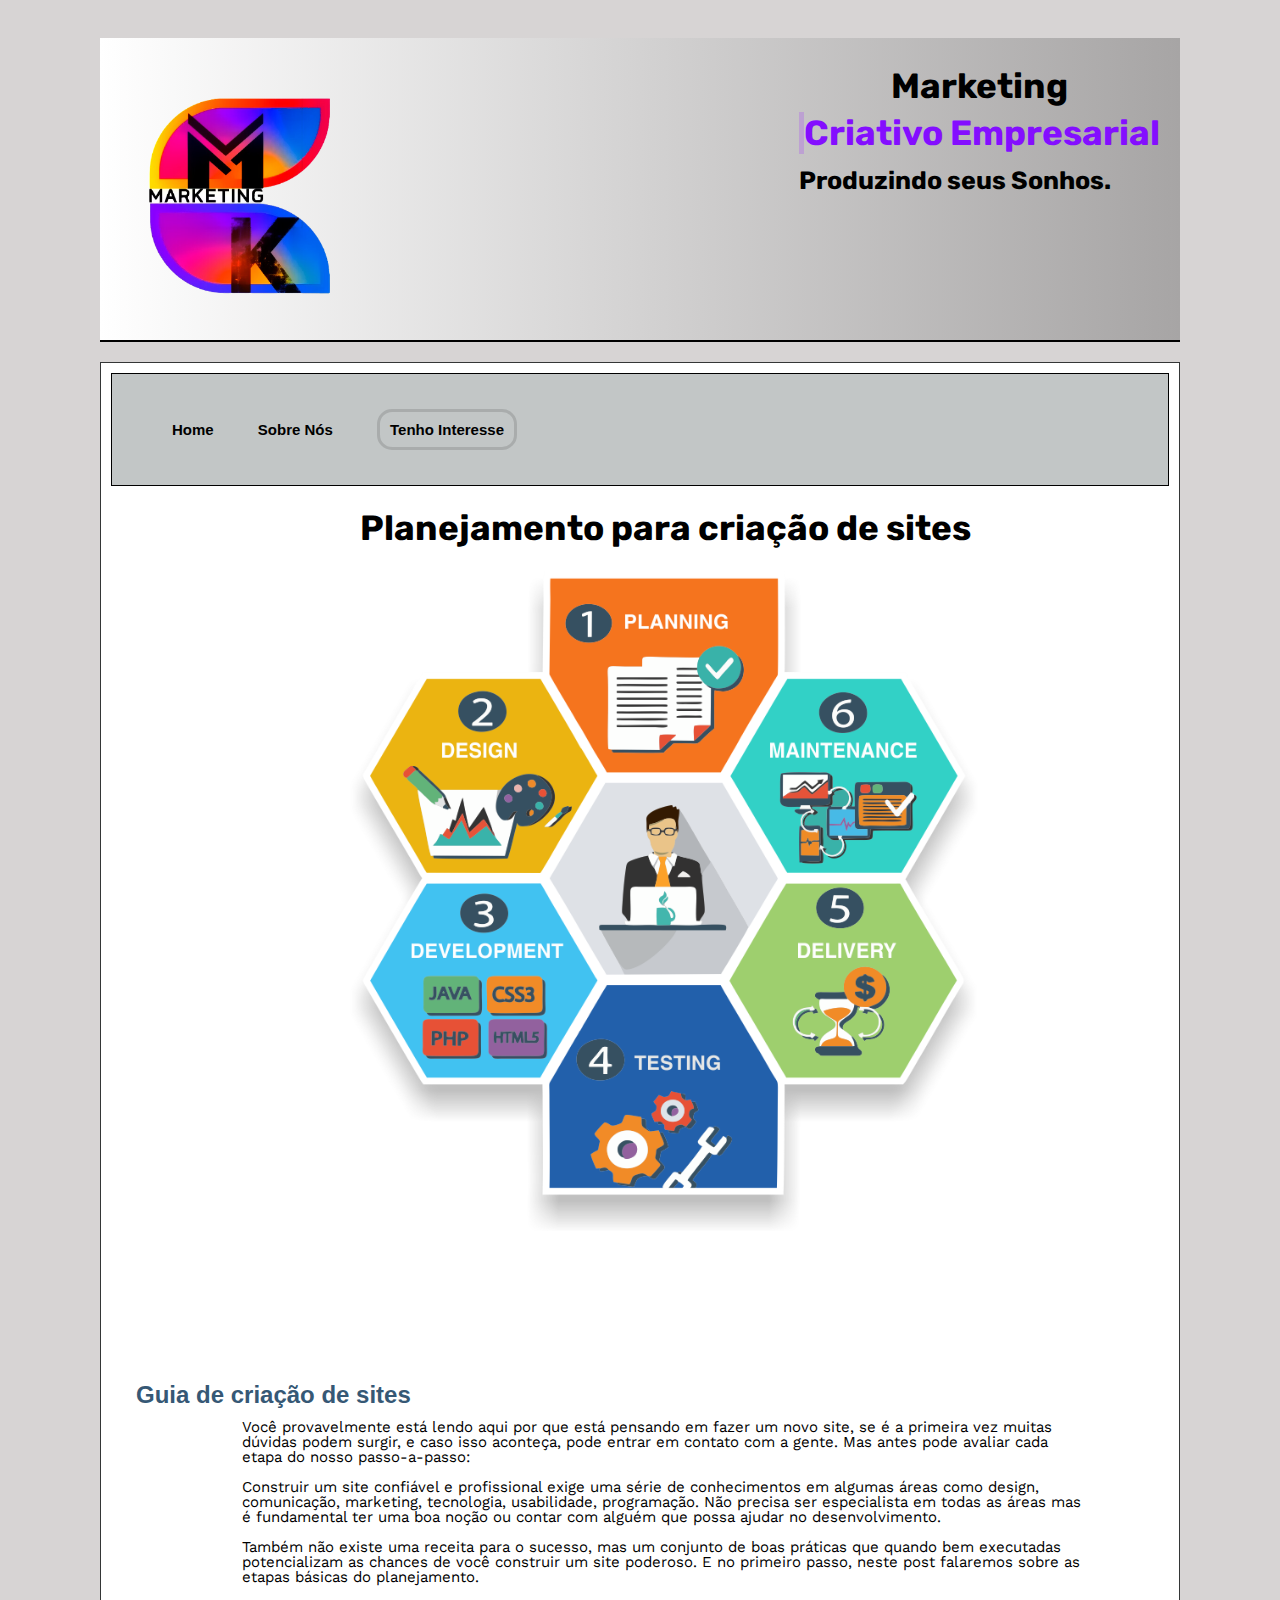
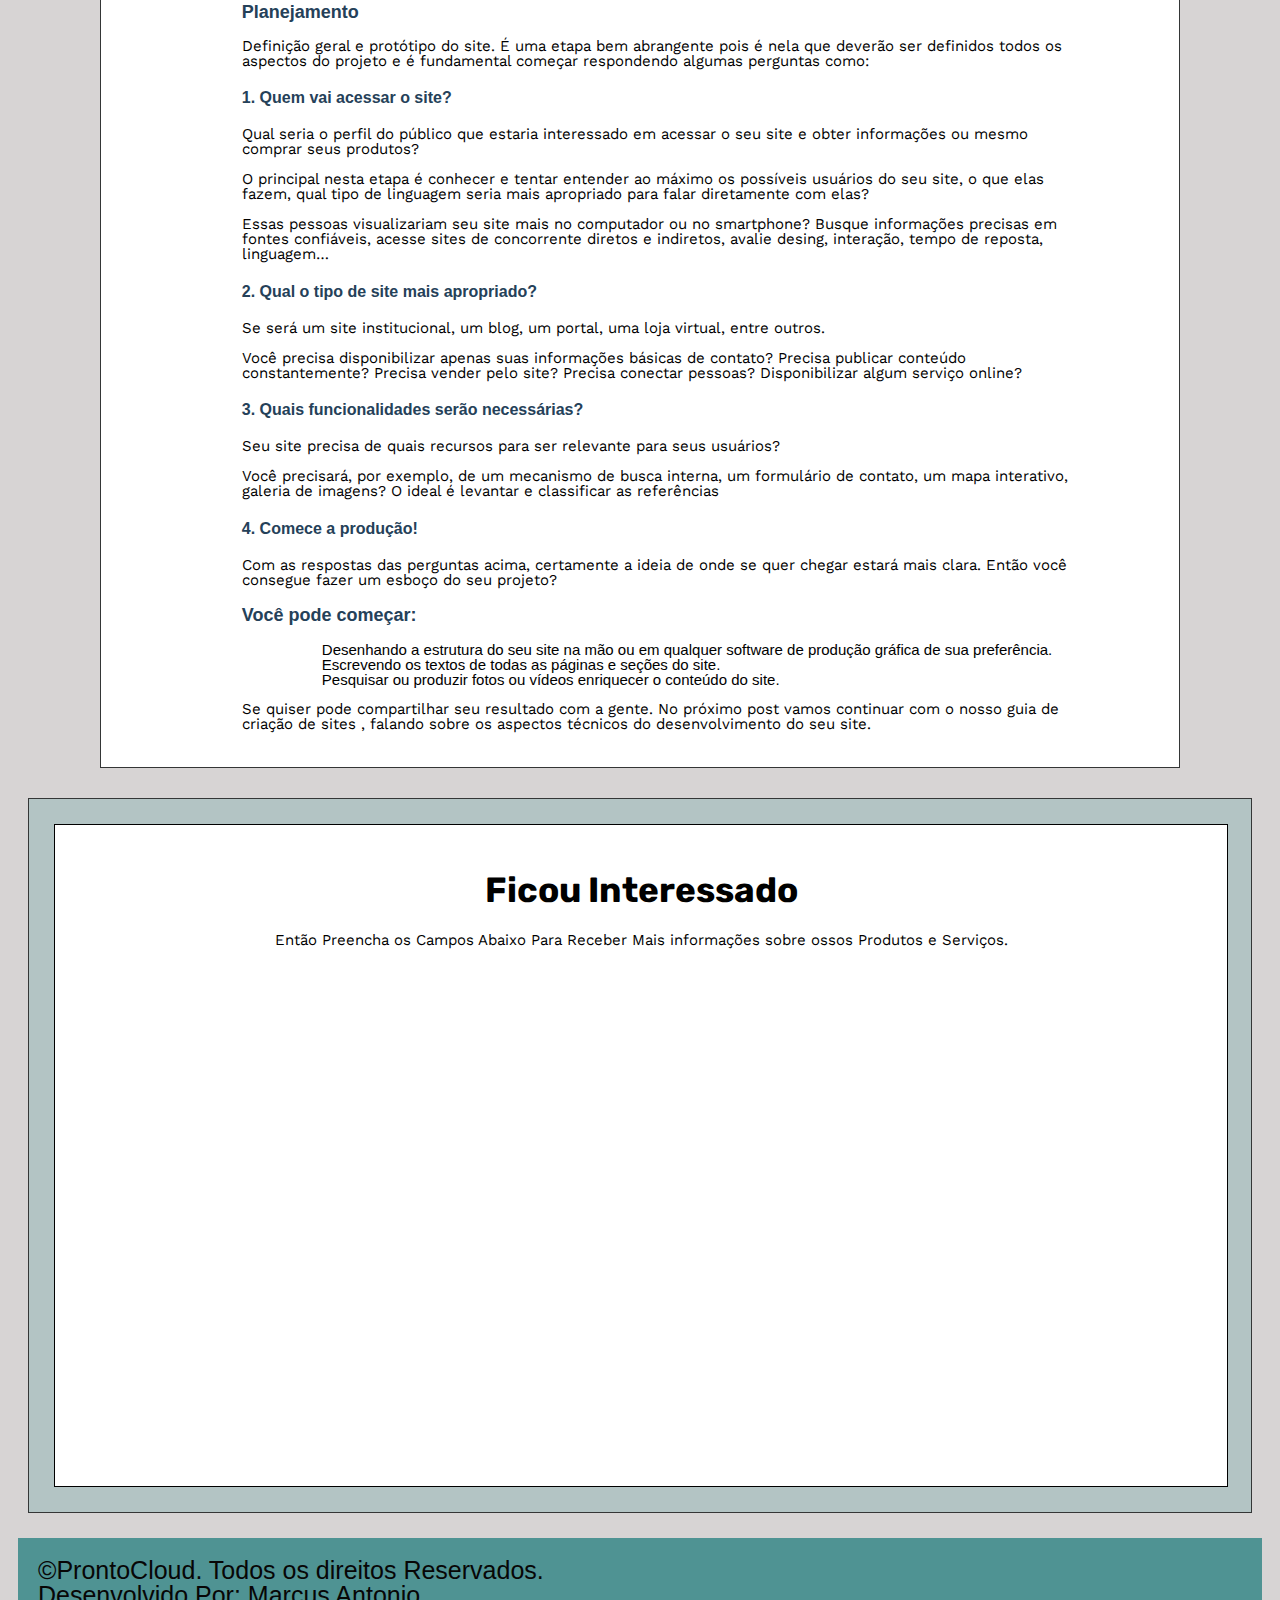
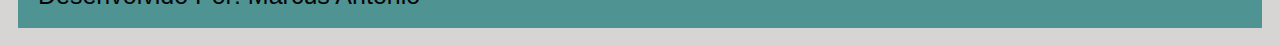
<file: Protocloud-Pessoal/index.html>
<!DOCTYPE html>
<html lang="pt-br">
<head>
    <meta charset="UTF-8">
    <meta http-equiv="X-UA-Compatible" content="IE=edge">
    <meta name="viewport" content="width=device-width, initial-scale=1.0">

    <!-- css -->
    <link rel="stylesheet" href="./css/reset-meyer.css">
    <link rel="stylesheet" href="./css/stylepronto.css">


    <!--google fonts-->
    <link rel="preconnect" href="https://fonts.googleapis.com">
    <link rel="preconnect" href="https://fonts.gstatic.com" crossorigin>
    <link href="https://fonts.googleapis.com/css2?family=Poppins&display=swap" rel="stylesheet">

    <link rel="preconnect" href="https://fonts.googleapis.com">
    <link rel="preconnect" href="https://fonts.gstatic.com" crossorigin>
    <link href="https://fonts.googleapis.com/css2?family=Poppins:ital,wght@1,300&family=Rubik:wght@500&display=swap" rel="stylesheet">

    <link rel="preconnect" href="https://fonts.googleapis.com">
    <link rel="preconnect" href="https://fonts.gstatic.com" crossorigin>
    <link href="https://fonts.googleapis.com/css2?family=Work+Sans&display=swap" rel="stylesheet">

<!--icones -->
    <link rel="shortcut icon" href="./imagem/favicon-16x16.png">
    <title>ProntoCloud</title>
</head>
<body>
    <div class="main-container">
    <header>
        <div>
            <img src="./imagem/logo-header.png" alt="Seo">
        </div>
        
        <div id="title">
            <h1>Marketing</h1>
            <h1><span>Criativo Empresarial</span></h1>
            </p><i>Produzindo seus Sonhos.</i></p>
        </div>

    </header>
    <section>
        <nav>
            <ul>
                <li><a href="#">Home</a></li>
                <li><a href="#">Sobre Nós</a></li>
                <li><a href="#" id="inscreva-se-btn">Tenho Interesse</a></li>
                
            </ul>
        </nav>
            <article>

                <h1>Planejamento para criação de sites</h1>

                <div class="seo-img"><img src="./imagem/dashv.png" alt="seo"></div>

                <h2>Guia de criação de sites</h2>

                <div class="text">

                <p>Você provavelmente está lendo aqui por que está pensando em fazer um novo site, se é a primeira vez muitas dúvidas podem surgir, e caso isso aconteça, pode entrar em contato com a gente. Mas antes pode avaliar cada etapa do nosso passo-a-passo:</p>
                
                <p>Construir um site confiável e profissional exige uma série de conhecimentos em algumas áreas como design, comunicação, marketing, tecnologia, usabilidade, programação. Não precisa ser especialista em todas as áreas mas é fundamental ter uma boa noção ou contar com alguém que possa ajudar no desenvolvimento.</p>
                
                <p>Também não existe uma receita para o sucesso, mas um conjunto de boas práticas que quando bem executadas potencializam as chances de você construir um site poderoso. E no primeiro passo, neste post falaremos sobre as etapas básicas do planejamento.</p>
                
               <h3>Planejamento</h3>

                <p>Definição geral e protótipo do site.
                É uma etapa bem abrangente pois é nela que deverão ser definidos todos os aspectos do projeto e é fundamental começar respondendo algumas perguntas como:</p>
                 
                <h4>1. Quem vai acessar o site?</h4>

               <p>Qual seria o perfil do público que estaria interessado em acessar o seu site e obter informações ou mesmo comprar seus produtos?</p>

                <p>O principal nesta etapa é conhecer e tentar entender ao máximo os possíveis usuários do seu site, o que elas fazem, qual tipo de linguagem seria mais apropriado para falar diretamente com elas?</p>

                <p>Essas pessoas visualizariam seu site mais no computador ou no smartphone? Busque informações precisas em fontes confiáveis, acesse sites de concorrente diretos e indiretos, avalie desing, interação, tempo de reposta, linguagem…</p>
               
               <h4>2. Qual o tipo de site mais apropriado?</h4> 
                
                <p>Se será um site institucional, um blog, um portal, uma loja virtual, entre outros.</p>

                <p> Você precisa disponibilizar apenas suas informações básicas de contato? Precisa publicar conteúdo constantemente? Precisa vender pelo site? Precisa conectar pessoas? Disponibilizar algum serviço online?</p>

                <h4>3. Quais funcionalidades serão necessárias?</h4>

                <p>Seu site precisa de quais recursos para ser relevante para seus usuários?</p> 
                
               <p>Você precisará, por exemplo, de um mecanismo de busca interna, um formulário de contato, um mapa interativo, galeria de imagens? O ideal é levantar e classificar as referências</p>
               
               <h4>4. Comece a produção!</h4>
                <p>Com as respostas das perguntas acima, certamente a ideia de onde se quer chegar estará mais clara. Então você consegue fazer um esboço do seu projeto?</p>
                
                <h3>Você pode começar:</h3>

                <ol>
                    <ul>Desenhando a estrutura do seu site na mão ou em qualquer software de produção gráfica de sua preferência.</ul>
                    <ul>Escrevendo os textos de todas as páginas e seções do site.</ul>
                    <ul>Pesquisar ou produzir fotos ou vídeos enriquecer o conteúdo do site.</ul>  
                </ol>
            
               <p>Se quiser pode compartilhar seu resultado com a gente. No próximo post vamos continuar com o nosso guia de criação de sites , falando sobre os aspectos técnicos do desenvolvimento do seu site.</p>
            </div>
            </article>

    </section>
            </div>
        <section id="tenho-interesse">
                <div class="formulario">
                    <article>
                        <h1>Ficou Interessado</h1>
                        <p>Então Preencha os Campos Abaixo Para Receber Mais informações sobre ossos Produtos e Serviços.</p>

                        <div class="cognito">
                            <iframe src="https://www.cognitoforms.com/f/YAiB6X0vq0SERIg1QpYPqQ/3" style="border:0;width:100%;" height="496"></iframe>
                            <script src="https://www.cognitoforms.com/f/iframe.js"></script>
                        </div>
                    </div>
                 </article>
        </section>
    <footer>
        <div><p> &copy;ProntoCloud. Todos os direitos Reservados.
            <br><small>Desenvolvido Por: Marcus Antonio</small></p>
        </div>
    </footer>

</body>
</html>
</file>
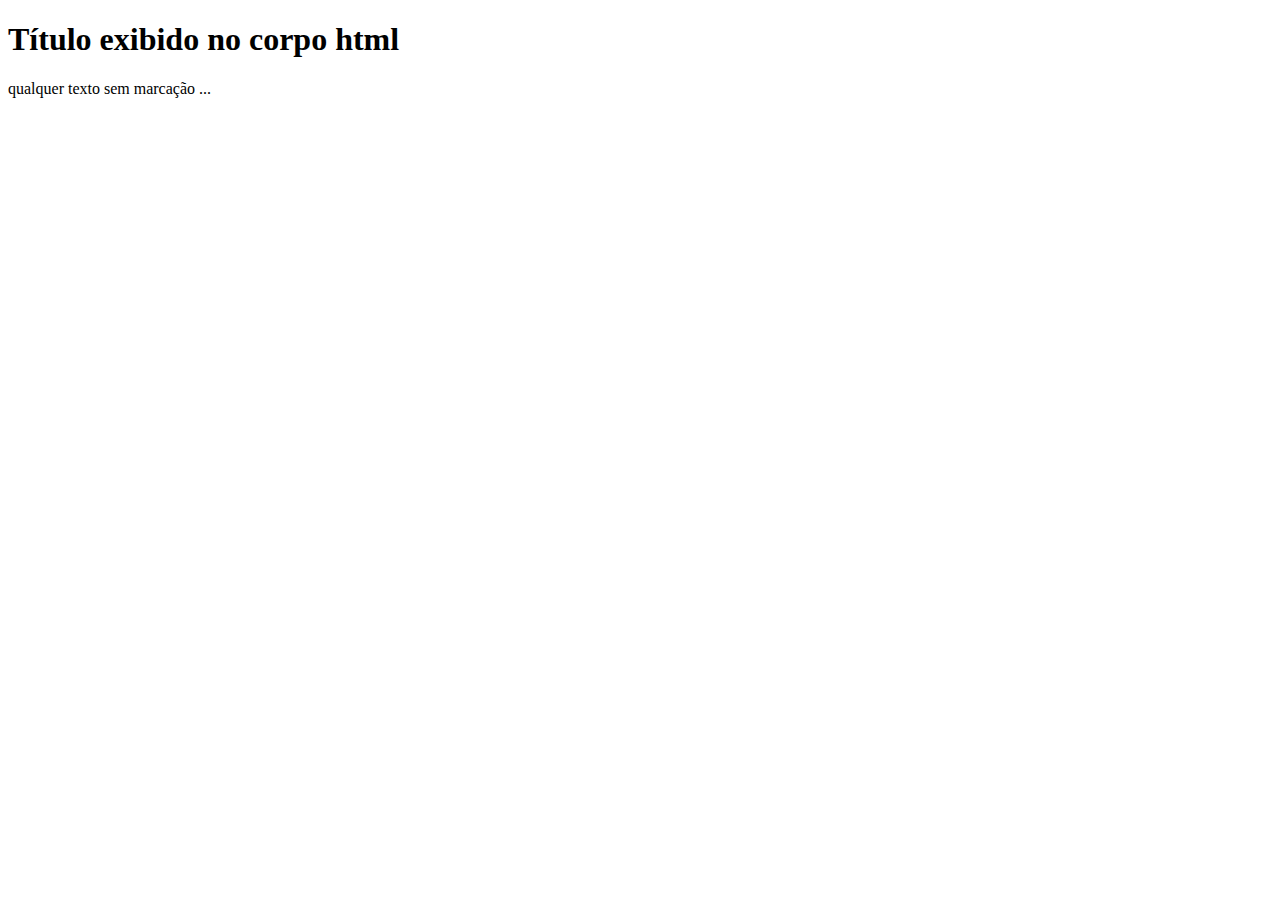
<file: html-css/01-introducao.html>
<!DOCTYPE html>
<html lang="pt_BR">
	<head>
		<title>Título da página exibido no navegador</title>
		<meta charset="UTF-8" />
		<meta name="viewport" content="width=device-width, initial-scale=1" />
	</head>
	<body>
		<h1>Título exibido no corpo html</h1>
		<p>qualquer texto sem marcação ... </p>
	</body>
</html>
</file>
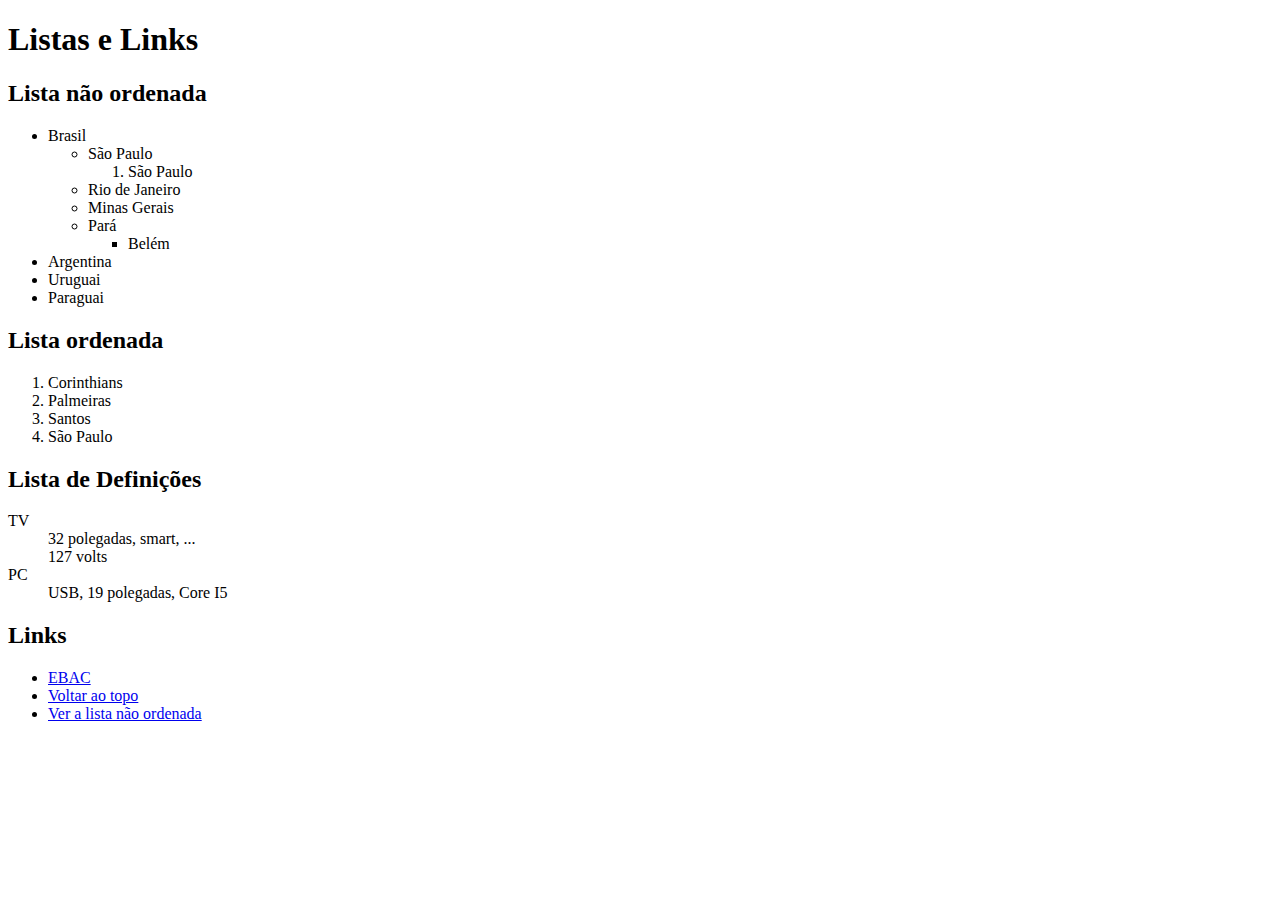
<file: html-css/02-listas-e-links.html>
<!DOCTYPE html>
<html lang="pt-br">
  <head>
    <title>HTML - Listas e Links</title>
    <meta charset="UTF-8" />
    <meta name="viewport" content="width=device-width, initial-scale=1" />
  </head>
  <body>
    <h1>Listas e Links</h1>

    <h2 id="lista-nao-ordenada">Lista não ordenada</h2>

    <ul>
      <li>
        Brasil
        <ul>
          <li>
            São Paulo
            <ol>
              <li>São Paulo</li>
            </ol>
          </li>
          <li>Rio de Janeiro</li>
          <li>Minas Gerais</li>
          <li>
            Pará
            <ul>
              <li>Belém</li>
            </ul>
          </li>
        </ul>
      </li>
      <li>Argentina</li>
      <li>Uruguai</li>
      <li>Paraguai</li>
    </ul>

    <h2>Lista ordenada</h2>

    <ol>
      <li>Corinthians</li>
      <li>Palmeiras</li>
      <li>Santos</li>
      <li>São Paulo</li>
    </ol>

    <h2>Lista de Definições</h2>

    <dl>
      <dt>TV</dt>
      <dd>32 polegadas, smart, ...</dd>
      <dd>127 volts</dd>
      <dt>PC</dt>
      <dd>USB, 19 polegadas, Core I5</dd>
    </dl>

    <h2>Links</h2>

    <nav>
      <ul>
        <!--cors
				cross-origin resource sharing (compartilhamento de recursos com origens diferentes)
				-->
        <li><a href="https://ebaconline.com.br">EBAC</a></li>
        <li><a href="#top">Voltar ao topo</a></li>
        <li><a href="#lista-nao-ordenada">Ver a lista não ordenada</a></li>
      </ul>
    </nav>
  </body>
</html>
</file>
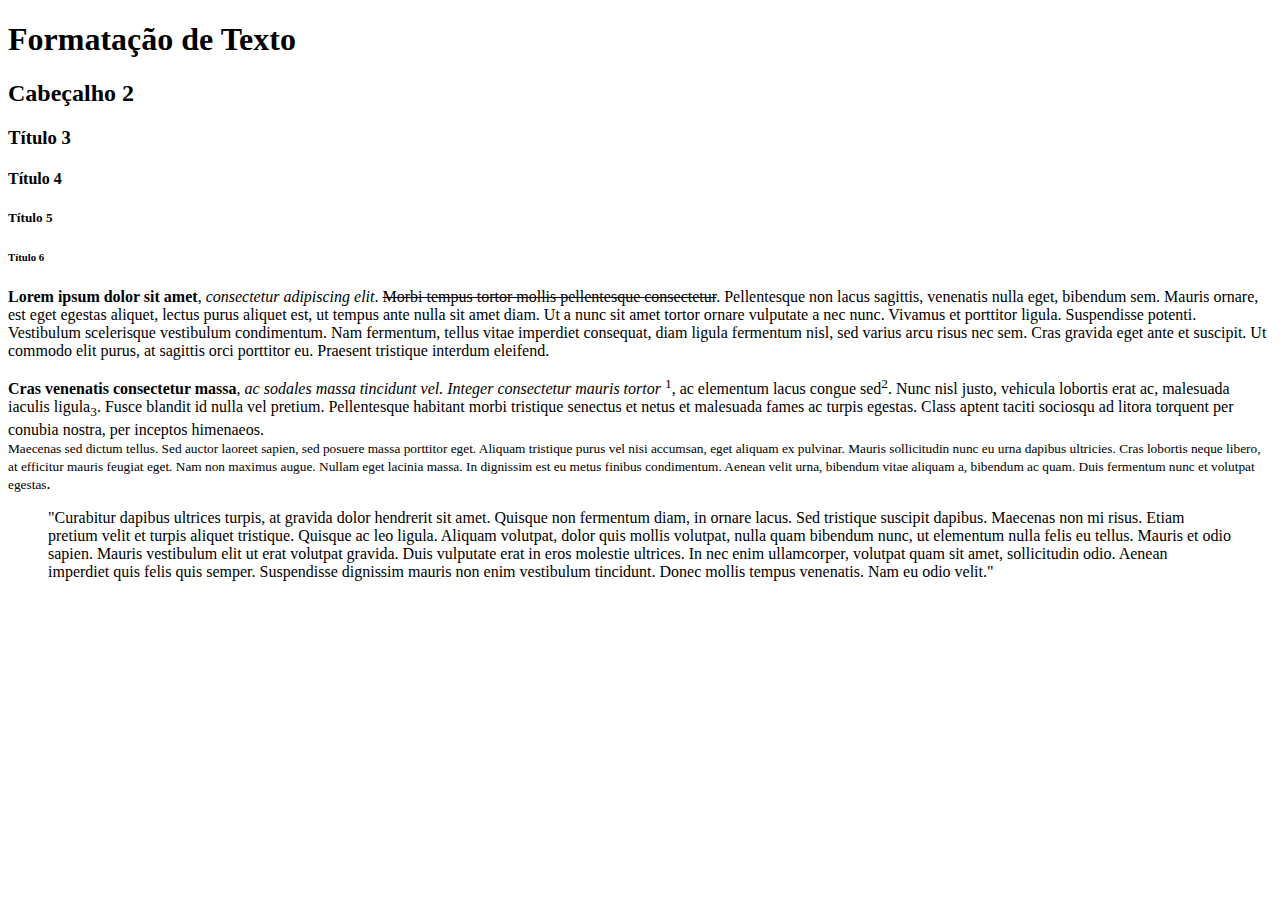
<file: html-css/03-formatacao-de-texto.html>
<!DOCTYPE html>
<html lang="pt-br">
  <head>
    <title>HTML - Formatação de Texto</title>
    <meta charset="UTF-8" />
    <meta name="viewport" content="width=device-width, initial-scale=1" />
  </head>
  <body>
    <h1>Formatação de Texto</h1>
    <h2>Cabeçalho 2</h2>
    <h3>Título 3</h3>
    <h4>Título 4</h4>
    <h5>Título 5</h5>
    <h6>Título 6</h6>

    <p>
      <b>Lorem ipsum dolor sit amet</b>, <i>consectetur adipiscing elit</i>.
      <del>Morbi tempus tortor mollis pellentesque consectetur</del>.
      Pellentesque non lacus sagittis, venenatis nulla eget, bibendum sem.
      Mauris ornare, est eget egestas aliquet, lectus purus aliquet est, ut
      tempus ante nulla sit amet diam. Ut a nunc sit amet tortor ornare
      vulputate a nec nunc. Vivamus et porttitor ligula. Suspendisse potenti.
      Vestibulum scelerisque vestibulum condimentum. Nam fermentum, tellus vitae
      imperdiet consequat, diam ligula fermentum nisl, sed varius arcu risus nec
      sem. Cras gravida eget ante et suscipit. Ut commodo elit purus, at
      sagittis orci porttitor eu. Praesent tristique interdum eleifend.
    </p>

    <p>
      <strong>Cras venenatis consectetur massa</strong>,
      <em>ac sodales massa tincidunt vel. Integer consectetur mauris tortor</em>
      <sup>1</sup>, ac elementum lacus congue sed<sup>2</sup>. Nunc nisl justo,
      vehicula lobortis erat ac, malesuada iaculis ligula<sub>3</sub>. Fusce
      blandit id nulla vel pretium. Pellentesque habitant morbi tristique
      senectus et netus et malesuada fames ac turpis egestas. Class aptent
      taciti sociosqu ad litora torquent per conubia nostra, per inceptos
      himenaeos. <br />
      <small
        >Maecenas sed dictum tellus. Sed auctor laoreet sapien, sed posuere
        massa porttitor eget. Aliquam tristique purus vel nisi accumsan, eget
        aliquam ex pulvinar. Mauris sollicitudin nunc eu urna dapibus ultricies.
        Cras lobortis neque libero, at efficitur mauris feugiat eget. Nam non
        maximus augue. Nullam eget lacinia massa. In dignissim est eu metus
        finibus condimentum. Aenean velit urna, bibendum vitae aliquam a,
        bibendum ac quam. Duis fermentum nunc et volutpat egestas</small
      >.
    </p>

    <blockquote>
      "Curabitur dapibus ultrices turpis, at gravida dolor hendrerit sit amet.
      Quisque non fermentum diam, in ornare lacus. Sed tristique suscipit
      dapibus. Maecenas non mi risus. Etiam pretium velit et turpis aliquet
      tristique. Quisque ac leo ligula. Aliquam volutpat, dolor quis mollis
      volutpat, nulla quam bibendum nunc, ut elementum nulla felis eu tellus.
      Mauris et odio sapien. Mauris vestibulum elit ut erat volutpat gravida.
      Duis vulputate erat in eros molestie ultrices. In nec enim ullamcorper,
      volutpat quam sit amet, sollicitudin odio. Aenean imperdiet quis felis
      quis semper. Suspendisse dignissim mauris non enim vestibulum tincidunt.
      Donec mollis tempus venenatis. Nam eu odio velit."
    </blockquote>
  </body>
</html>
</file>
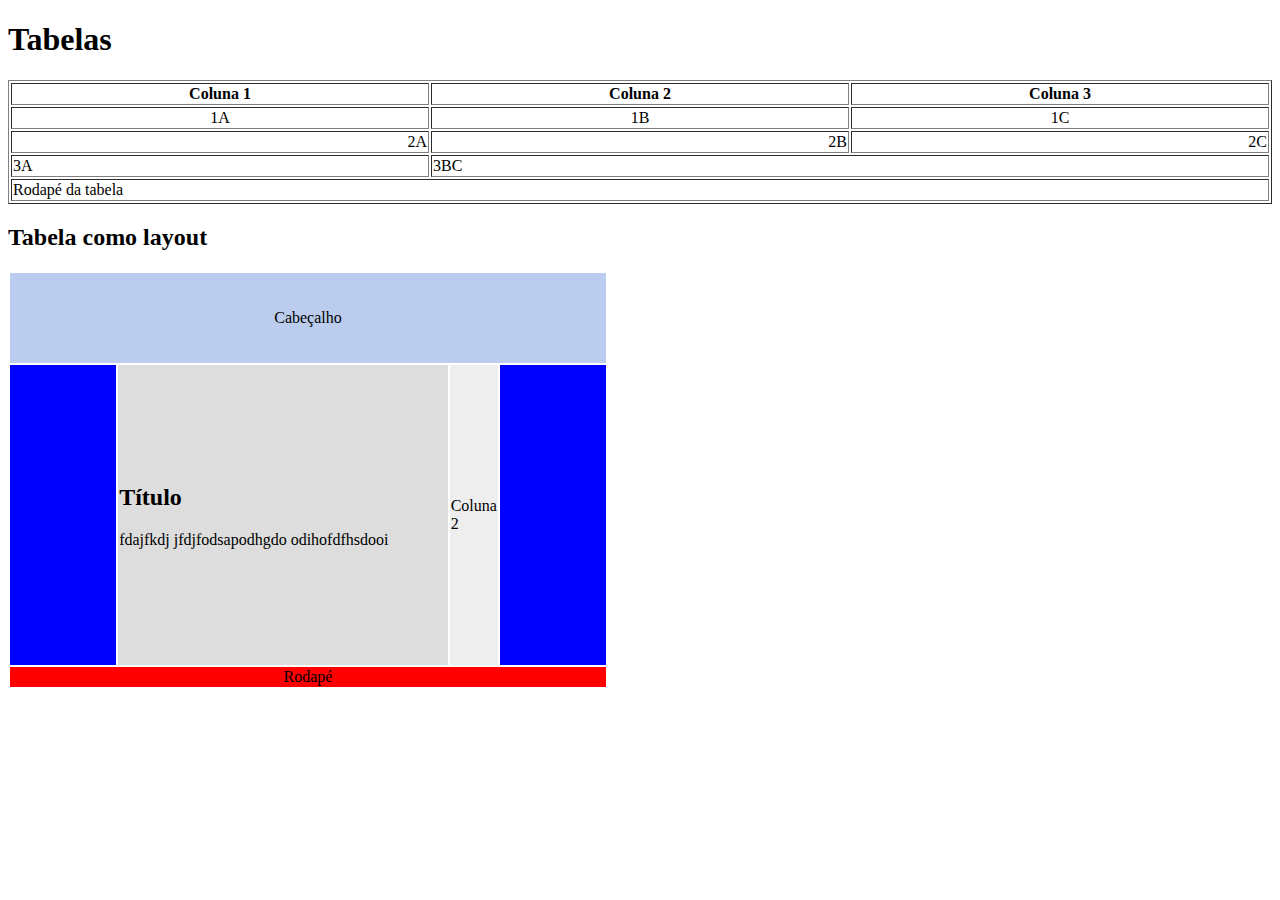
<file: html-css/04-tabelas.html>
<!DOCTYPE html>
<html lang="pt-br">
  <head>
    <title>HTML - Tabelas</title>
    <meta charset="UTF-8" />
    <meta name="viewport" content="width=device-width, initial-scale=1" />
  </head>
  <body>
    <h1>Tabelas</h1>

    <table border="1" width="100%">
      <thead>
        <tr>
          <th>Coluna 1</th>
          <th>Coluna 2</th>
          <th>Coluna 3</th>
        </tr>
      </thead>
      <tbody>
        <tr align="center">
          <td>1A</td>
          <td>1B</td>
          <td>1C</td>
        </tr>
        <tr align="right">
          <td>2A</td>
          <td>2B</td>
          <td>2C</td>
        </tr>
        <tr>
          <td>3A</td>
          <td colspan="2">3BC</td>
        </tr>
      </tbody>
      <tfoot>
        <tr>
          <td colspan="3">Rodapé da tabela</td>
        </tr>
      </tfoot>
    </table>

    <h2>Tabela como layout</h2>

    <table width="600">
      <tr height="90">
        <td colspan="4" bgcolor="#BBCCEE" align="center">Cabeçalho</td>
      </tr>
      <tr height="300">
        <td width="20%" bgcolor="#0000FF"></td>
        <td width="60%" bgcolor="#DDDDDD">
          <h2>Título</h2>
          <p>fdajfkdj jfdjfodsapodhgdo odihofdfhsdooi</p>
        </td>
        <td bgcolor="#EEEEEE">Coluna 2</td>
        <td width="20%" bgcolor="#0000FF"></td>
      </tr>
      <tr>
        <td bgcolor="#FF0000" colspan="4" align="center">Rodapé</td>
      </tr>
    </table>
  </body>
</html>
</file>
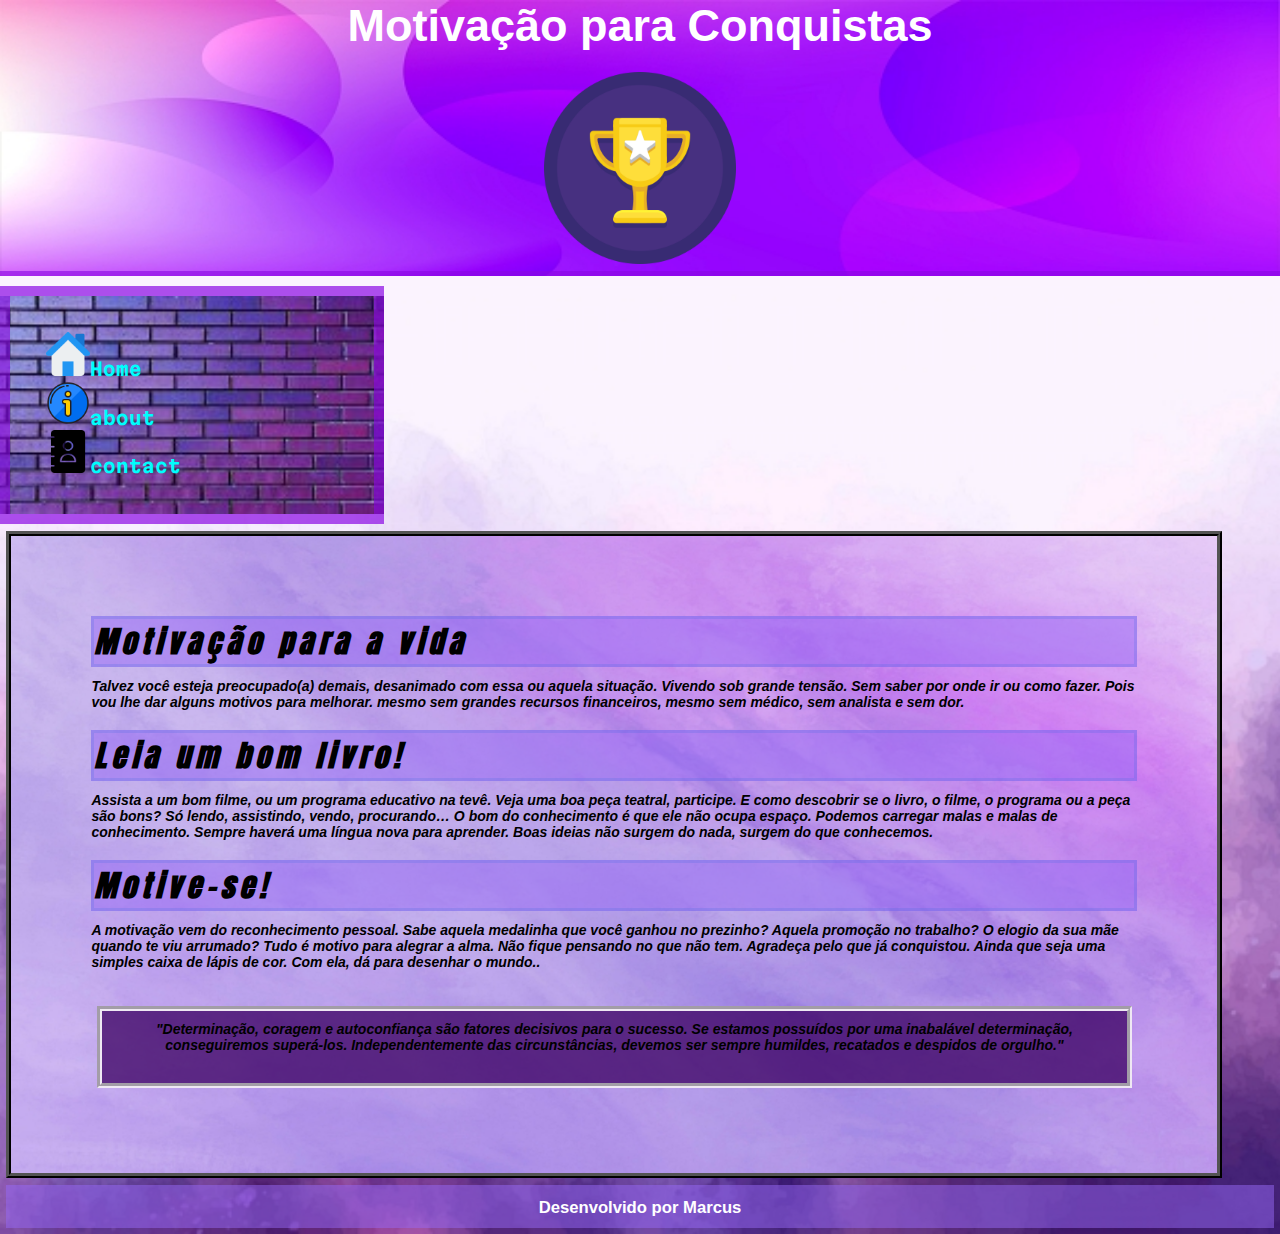
<file: html-css/05-layouts.html>
<!DOCTYPE html>
<html lang="pt-br">
  <head>
    <title>HTML - titulo da pagina</title>
    <meta charset="UTF-8" />
    <meta name="viewport" content="width=device-width, initial-scale=1" />

    <!-- RESET -->
    <link rel="stylesheet" type="text/css" href="./css/reset.css" />

    <!--fonts google fonts-->
    <link rel="preconnect" href="https://fonts.googleapis.com" />
    <link rel="preconnect" href="https://fonts.gstatic.com" crossorigin />
    <link
      href="https://fonts.googleapis.com/css2?family=Martian+Mono&display=swap"
      rel="stylesheet"
    />
    <link rel="preconnect" href="https://fonts.googleapis.com" />
    <link rel="preconnect" href="https://fonts.gstatic.com" crossorigin />
    <link
      href="https://fonts.googleapis.com/css2?family=Anton&display=swap"
      rel="stylesheet"
    />

    <!-- Estilos Personalizados -->
    <link rel="stylesheet" type="text/css" href="./css/layouts-fluidos.css" />
    <link rel="stylesheet" type="text/css" href="./css/layouts-full.css" />
  </head>
  <body>
    <header>
      <h2><b>Motivação para Conquistas</b></h2>
      <img width="15%" src="./images/motivacao(1).png" alt="impossible" />
    </header>
    <main>
      <section>
        <nav>
          <ul>
            <li>
              <a href="homepage.html">
                <img
                  width="15%"
                  src="./images/home(1).png"
                  alt="Inicio"
                />Home</a
              >
            </li>
            <li>
              <a href="06-formularios.html">
                <img width="15%" src="./images/sobre.png" alt="Sobre" />about</a
              >
            </li>
            <li>
              <a href="#contato"
                ><img
                  width="15%"
                  src="./images/livro-de-contato.png"
                  alt="Contato"
                />contact</a
              >
            </li>
          </ul>
        </nav>

        <article>
          <h3><i>Motivação para a vida</i></h3>
          <br />

          <p>
            Talvez você esteja preocupado(a) demais, desanimado com essa ou
            aquela situação. Vivendo sob grande tensão. Sem saber por onde ir ou
            como fazer. Pois vou lhe dar alguns motivos para melhorar. mesmo sem
            grandes recursos financeiros, mesmo sem médico, sem analista e sem
            dor.
          </p>
          <h3><b>Leia um bom livro!</b></h3>
          <br />
          <p>
            Assista a um bom filme, ou um programa educativo na tevê. Veja uma
            boa peça teatral, participe. E como descobrir se o livro, o filme, o
            programa ou a peça são bons? Só lendo, assistindo, vendo,
            procurando… O bom do conhecimento é que ele não ocupa espaço.
            Podemos carregar malas e malas de conhecimento. Sempre haverá uma
            língua nova para aprender. Boas ideias não surgem do nada, surgem do
            que conhecemos.
          </p>
          <h3>Motive-se!</h3>
          <br />
          <p>
            A motivação vem do reconhecimento pessoal. Sabe aquela medalinha que
            você ganhou no prezinho? Aquela promoção no trabalho? O elogio da
            sua mãe quando te viu arrumado? Tudo é motivo para alegrar a alma.
            Não fique pensando no que não tem. Agradeça pelo que já conquistou.
            Ainda que seja uma simples caixa de lápis de cor. Com ela, dá para
            desenhar o mundo..
          </p>
          <br />
          <footer class="fott">
            <small
              ><p align="center">
                "Determinação, coragem e autoconfiança são fatores decisivos
                para o sucesso. Se estamos possuídos por uma inabalável
                determinação, conseguiremos superá-los. Independentemente das
                circunstâncias, devemos ser sempre humildes, recatados e
                despidos de orgulho."
              </p></small
            >
          </footer>
        </article>
      </section>
    </main>
    <footer>
      <b><small>Desenvolvido por Marcus</small></b>
    </footer>
  </body>
</html>
</file>
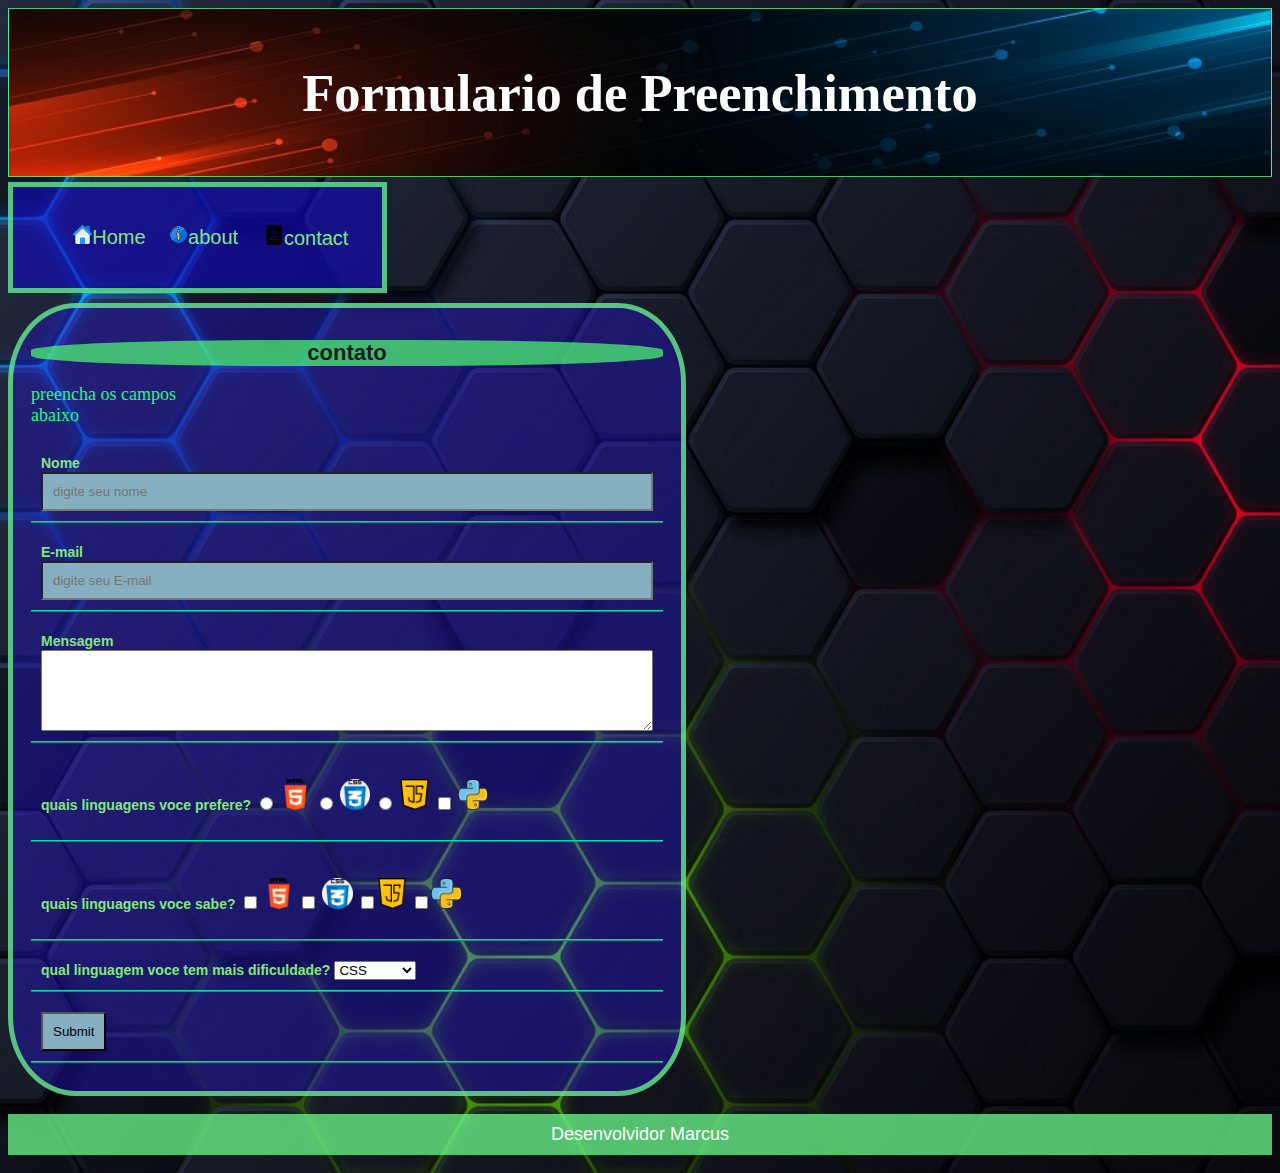
<file: html-css/06-formularios.html>
<!DOCTYPE html>
<html lang="pt-br">
  <head>
    <title>HTML - formulario fale conosco</title>
    <meta charset="UTF-8" />
    <meta name="viewport" content="width=device-width, initial-scale=1" />

    <link rel="stylesheet" type="text/css" href="./css/reset.css" />
    <link rel="stylesheet" type="text/css" href="./css/form-style.css" />
  </head>
  <body>
    <header>
      <h2><b>Formulario de Preenchimento</b></h2>
    </header>
    <div class="navbar">
      <nav>
        <ul>
          <li>
            <a href="home">
              <img width="20%" src="./images/home(1).png" alt="Inicio" />Home</a
            >
          </li>
          <li>
            <a href="05-layouts.html">
              <img width="20%" src="./images/sobre.png" alt="Sobre" />about</a
            >
          </li>
          <li>
            <a href="#contato"
              ><img
                width="20%"
                src="./images/livro-de-contato.png"
                alt="Contato"
              />contact</a
            >
          </li>
        </ul>
      </nav>
    </div>

    <section>
      <article>
        <h1>contato</h1>
        <p>preencha os campos abaixo</p>

        <form method="post">
          <div>
            <label for="nome">Nome</label><br />
            <input
              type="text"
              name="nome"
              id="nome"
              placeholder="digite seu nome"
            />
          </div>

          <div>
            <label for="email">E-mail</label><br />
            <input
              type="email"
              name="email"
              id="email"
              placeholder="digite seu E-mail"
            />
          </div>

          <div>
            <label for="mensagem">Mensagem</label><br />
            <textarea name="mensagem" id="mensagem" rows="5"></textarea>
          </div>

          <div>
            <p>
              <label>quais linguagens voce prefere?</label>
              <input type="radio" name="linguagens" value="html" />
              <img width="5%" src="./images/html-5.png" alt="HTML" />
              <input type="radio" name="linguagens" value="css" />
              <img width="5%" src="./images/css.png" alt="CSS" />

              <input type="radio" name="linguagens" value="Javascript" />
              <img width="5%" src="./images/script-java.png" alt="Javascript" />
              <input type="checkbox" name="linguagens" value="Pyton" />
              <img width="5%" src="./images/python.png" alt="Pyton" />
            </p>
          </div>

          <div>
            <p>
              <label>quais linguagens voce sabe?</label>
              <input type="checkbox" name="linguagens" value="html" />
              <img width="5%" src="./images/html-5.png" alt="HTML" />
              <input type="checkbox" name="linguagens" value="Css" />
              <img width="5%" src="./images/css.png" alt="CSS" />
              <input type="checkbox" name="linguagens" value="Javascript" /><img
                width="5%"
                src="./images/script-java.png"
                alt="Javascript"
              />
              <input type="checkbox" name="linguagens" value="Pyton" /><img
                width="5%"
                src="./images/python.png"
                alt="Pyton"
              />
            </p>
          </div>

          <div>
            <label>qual linguagem voce tem mais dificuldade?</label>
            <select>
              <option value="HTML">HTML</option>
              <option value="CSS" selected>CSS</option>
              <option value="Javascript">Javascript</option>
            </select>
          </div>

          <div><input type="submit" /></div>
        </form>
      </article>
    </section>

    <footer>
      <p>Desenvolvidor Marcus</p>
    </footer>
  </body>
</html>
</file>
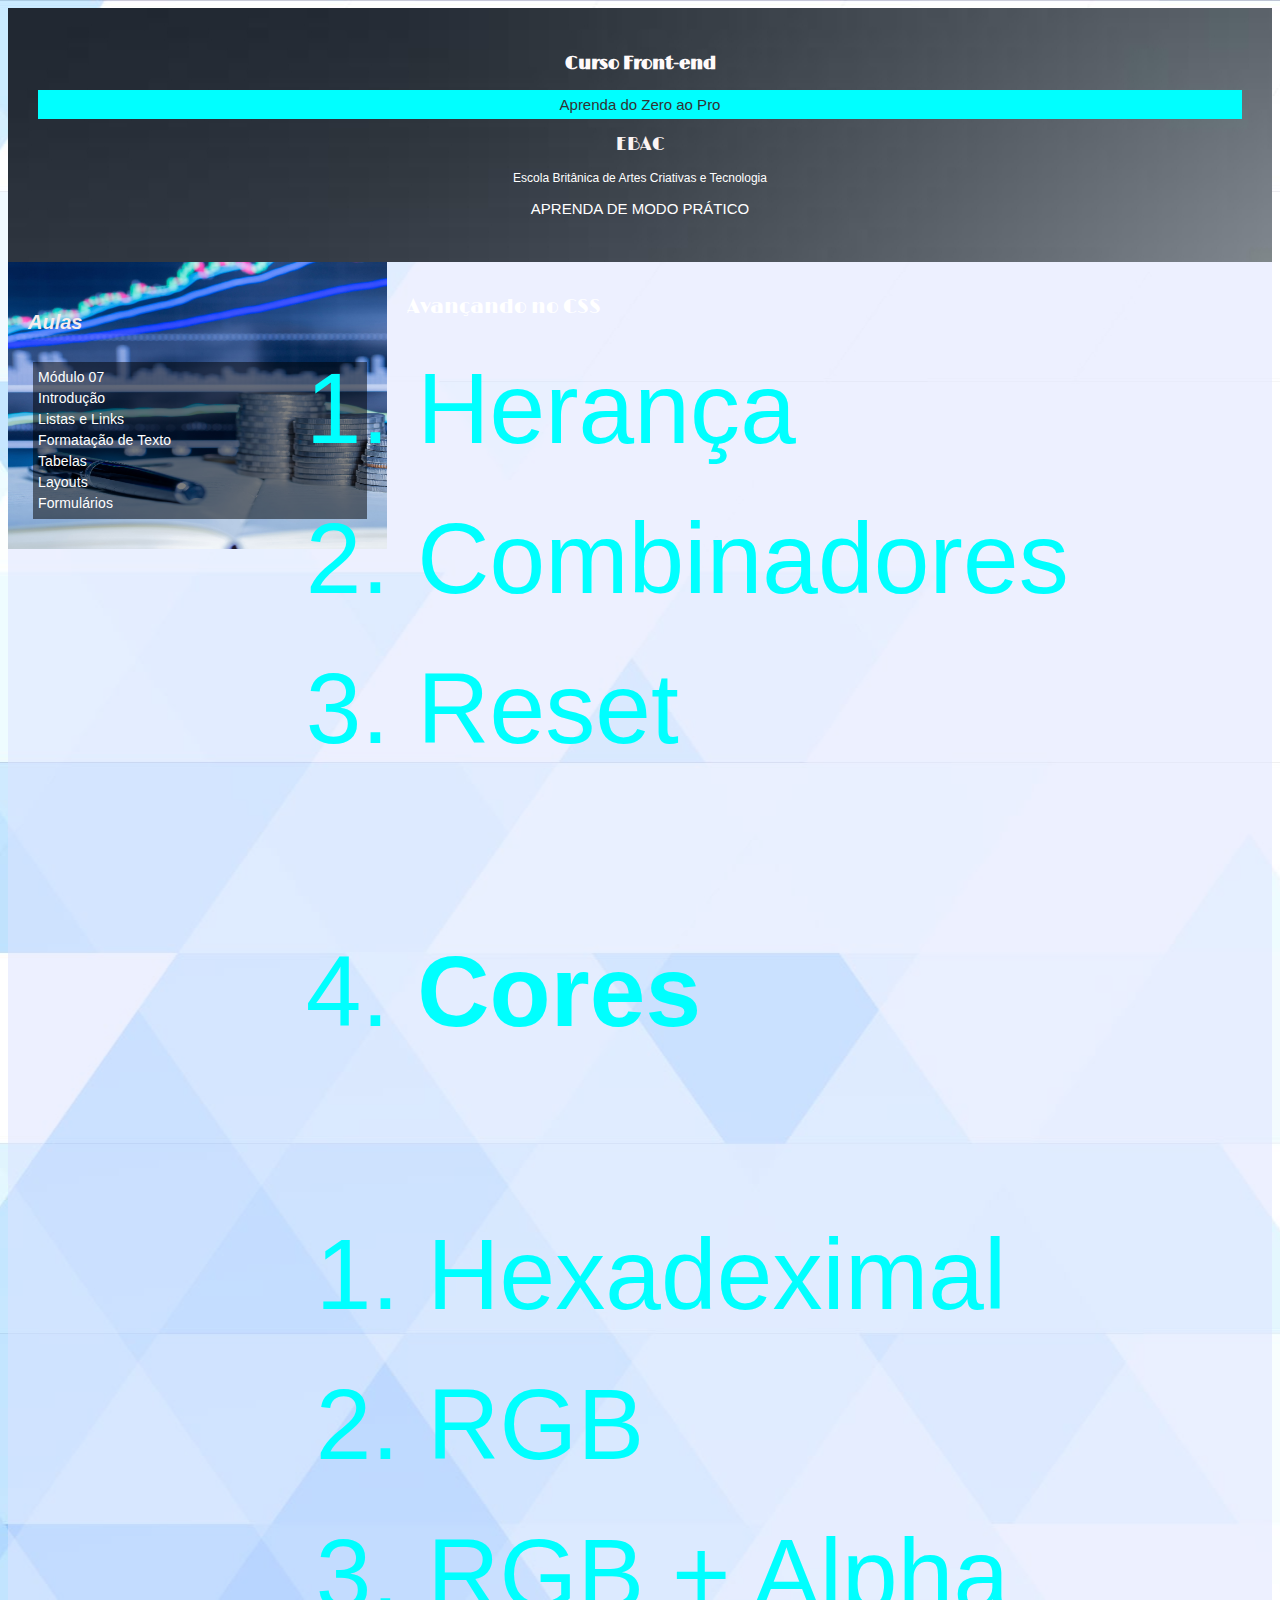
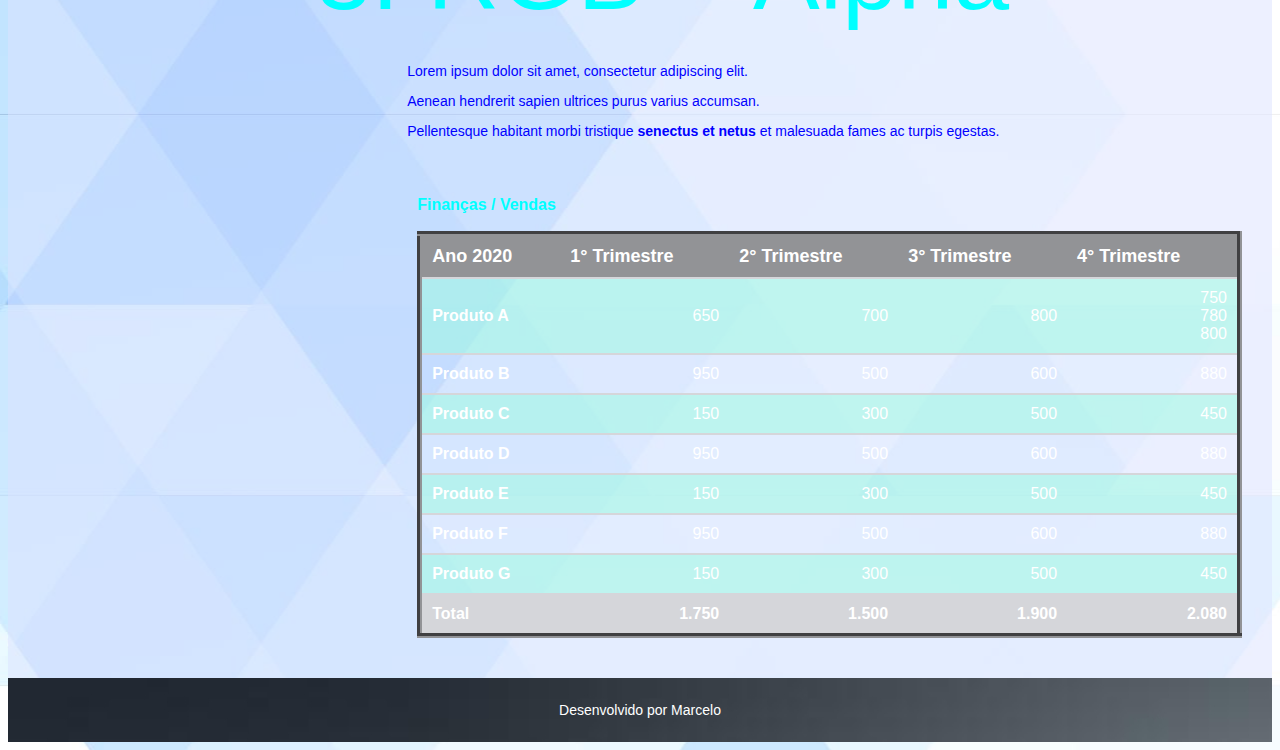
<file: html-css/07-fundamentos-css.html>
<!DOCTYPE html>
<html lang="pt-br">
	<head>
		<title>HTML - Marcelo Home</title>
		<meta charset="UTF-8">
		<meta name="viewport" content="width=device-width, initial-scale=1">
		
		<!-- RESET -->
		<link rel="stylesheet" type="text/css" href="./css/reset.css">
		
		<!-- GOOGLE FONTS -->
		<link rel="preconnect" href="https://fonts.gstatic.com">
		<link href="https://fonts.googleapis.com/css2?family=Limelight&display=swap" rel="stylesheet"> 
		
		<!-- Estilos Personalizados -->
		<link rel="stylesheet" type="text/css" href="./css/layout.css">
		<link rel="stylesheet" type="text/css" href="./css/modulo-07.css">
	</head>
	<body>

		<header>
			<h2>Curso Front-end</h2>
			<p>Aprenda do Zero ao Pro</p>
			<div><h2>EBAC</h2></div>
			<h5>Escola Britânica de Artes Criativas e Tecnologia</h5>
			<p>Aprenda de modo prático</p>
		</header>

		<section>

			<nav>
				<h3>Aulas</h3>
				<ul class="navegacao">
					<li><a href="modulo-07.html">Módulo 07</a></li>
					<li id="primeiro-link"><a href="01-introducao.html">Introdução</a></li>
					<li><a href="02-listas-e-links.html">Listas e Links</a></li>
					<li><a href="03-formatacao-de-texto.html">Formatação de Texto</a></li>
					<li><a href="04-tabelas.html">Tabelas</a></li>
					<li><a href="05-layouts.html">Layouts</a></li>
					<li><a href="06-formularios.html">Formulários</a></li>
				</ul>

			</nav>

			<article>

				
				<h1>Avançando no CSS</h1>

				<ul>
					<li>Herança</li>
					<li>Combinadores</li>
					<li>Reset</li>
					<li>
						<h4>Cores</h4>
						<ul>
							<li>Hexadeximal</li>
							<li>RGB</li>
							<li>RGB + Alpha </li>
						</ul>
					</li>
				</ul>

				<p>Lorem ipsum dolor sit amet, consectetur adipiscing elit.</p>
				<p>Aenean hendrerit sapien ultrices purus varius accumsan.</p> 

				<p>Pellentesque habitant morbi tristique <strong>senectus et netus</strong>  et malesuada fames ac turpis egestas.</p>


				<div class="table-container">

					<h3>Finanças / Vendas</h3>

					<table>
						<thead>
							<tr>
								<th>Ano 2020</th>
								<th>1° Trimestre</th>
								<th>2° Trimestre</th>
								<th>3° Trimestre</th>
								<th>4° Trimestre</th>
							</tr>
						</thead>
						<tbody>
							<tr>
								<td>Produto A</td>
								<td>650</td>
								<td>700</td>
								<td>800</td>
								<td>750
									<br>780
									<br>800
								</td>
							</tr>
							<tr>
								<td>Produto B</td>
								<td>950</td>
								<td>500</td>
								<td>600</td>
								<td>880</td>
							</tr>
							<tr>
								<td>Produto C</td>
								<td>150</td>
								<td>300</td>
								<td>500</td>
								<td>450</td>
							</tr>
							<tr>
								<td>Produto D</td>
								<td>950</td>
								<td>500</td>
								<td>600</td>
								<td>880</td>
							</tr>
							<tr>
								<td>Produto E</td>
								<td>150</td>
								<td>300</td>
								<td>500</td>
								<td>450</td>
							</tr>
							<tr>
								<td>Produto F</td>
								<td>950</td>
								<td>500</td>
								<td>600</td>
								<td>880</td>
							</tr>
							<tr>
								<td>Produto G</td>
								<td>150</td>
								<td>300</td>
								<td>500</td>
								<td>450</td>
							</tr>
						</tbody>
						<tfoot>
							<tr>
								<td>Total</td>
								<td>1.750</td>
								<td>1.500</td>
								<td>1.900</td>
								<td>2.080</td>
							</tr>
						</tfoot>
					</table>
				</div>

			</article>

		</section>

		<footer>
			<p>Desenvolvido por Marcelo</p>
		</footer>
		
	</body>
</html>
</file>
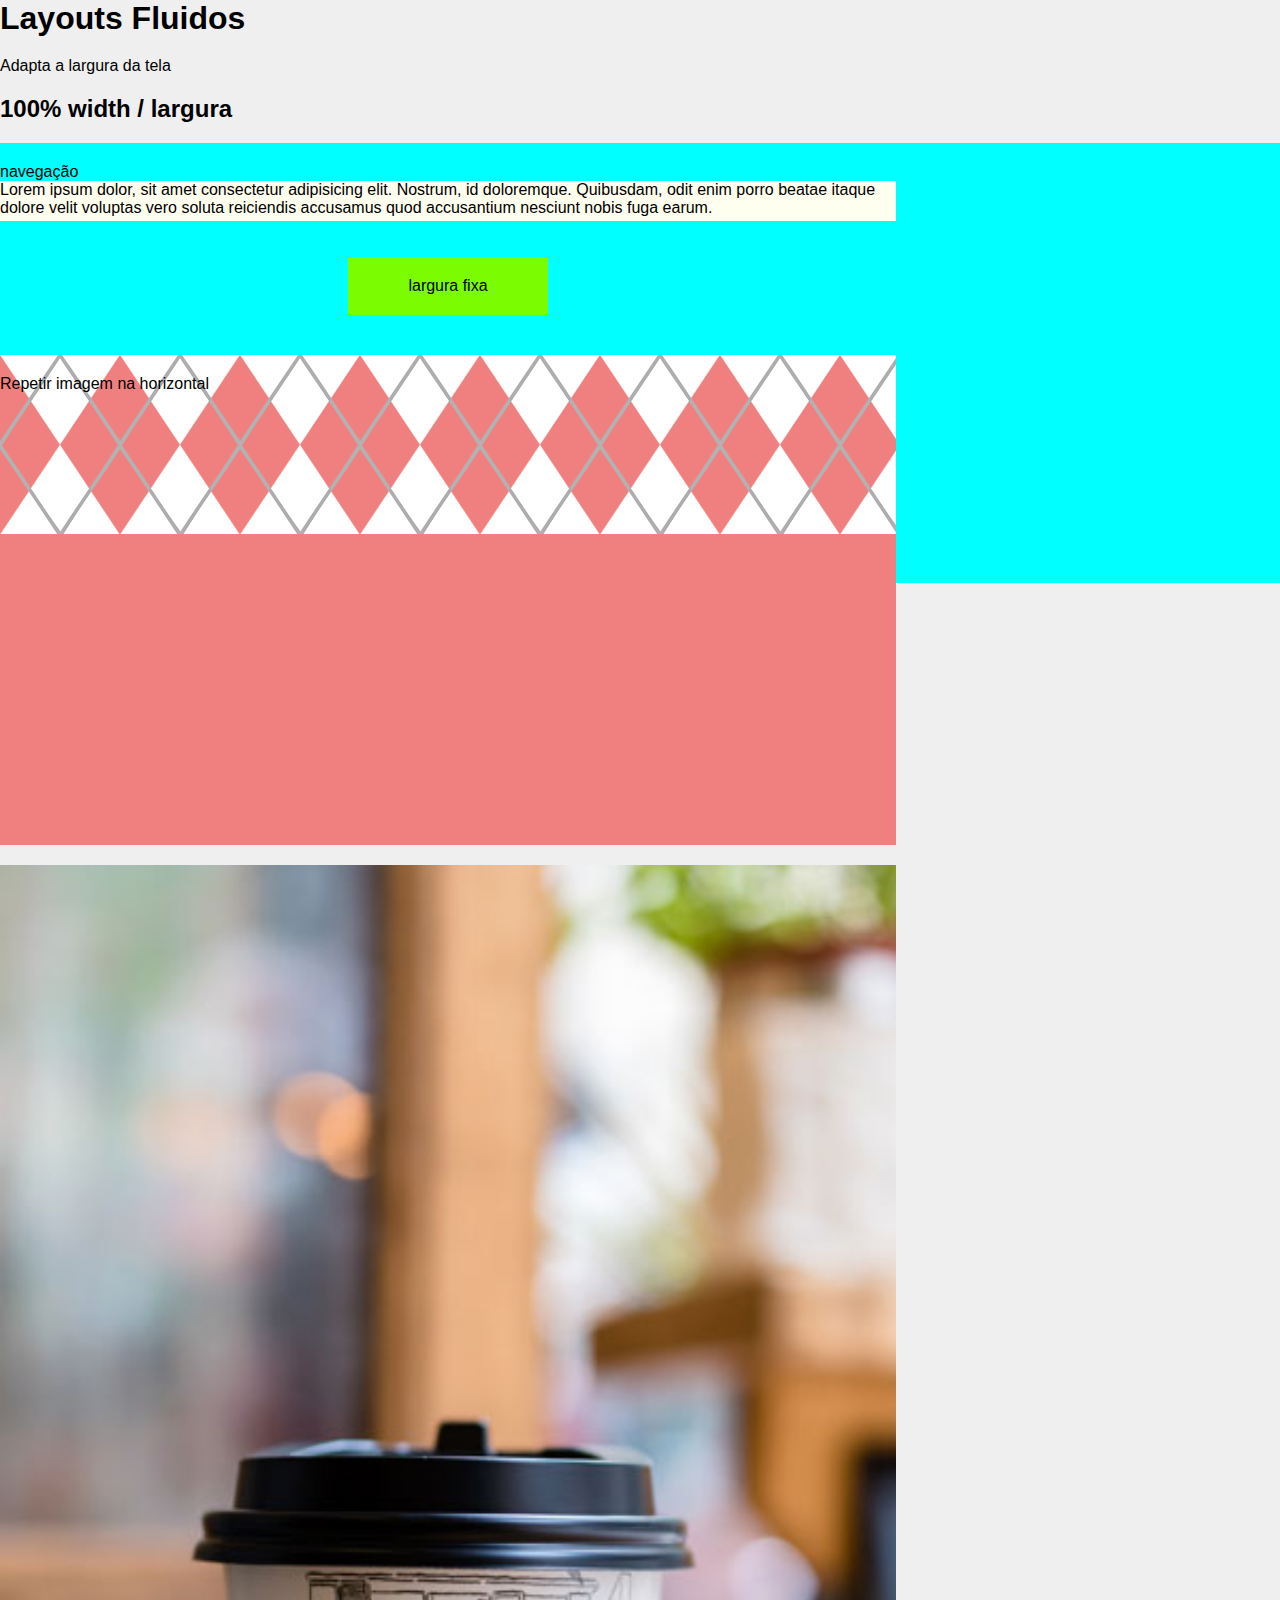
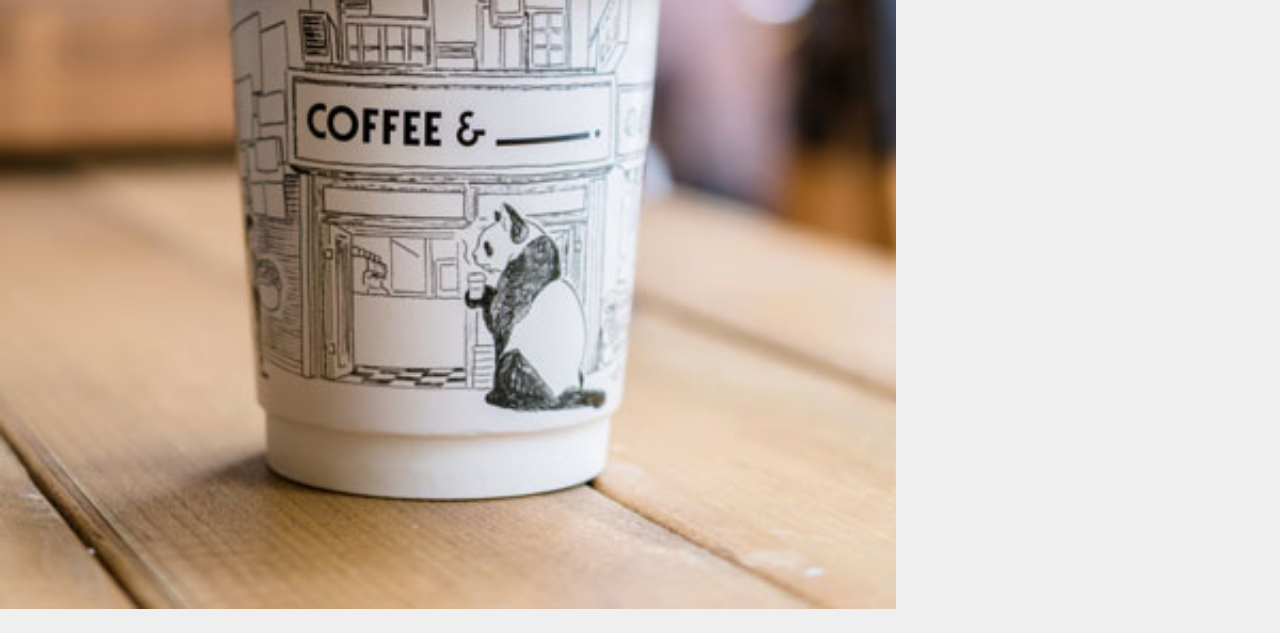
<file: html-css/08-layouts-fluidos.html>
<!DOCTYPE html>
<html lang="en">
<head>
    <meta charset="UTF-8">
    <meta http-equiv="X-UA-Compatible" content="IE=edge">
    <meta name="viewport" content="width=device-width, initial-scale=1.0">
    <link rel="stylesheet" type="text/css" href="./css/layouts-fluidos.css">
    <title>Document</title>
</head>
<body>


    <h1>Layouts Fluidos</h1>
    <p>Adapta a largura da tela</p>

    <section> 
        <h2>100% width / largura</h2>

        <div class="width-100">

            <nav>
                navegação
            </nav>
            <article>
                Lorem ipsum dolor, sit amet consectetur adipisicing elit. Nostrum, id doloremque. Quibusdam, odit enim porro beatae itaque dolore velit voluptas vero soluta reiciendis accusamus quod accusantium nesciunt nobis fuga earum.

                <div class="fixed-width">
                    largura fixa
                </div>


                <div class="background">
                    Repetir imagem na horizontal
                </div>

                <div>

                    <picture>
                        <source media="(min-width: 280px)" srcset="./images/coffee-sm.jpg">
                        <source media="(min-width: 600px)" srcset="./images/coffee-square.jpg">
                        <img srcset="./images/coffee.jpg" alt="Café">
                    </picture>
                    
                </div>

            </article>

        </div>

    
    </section>

    
</body>
</html>
</file>
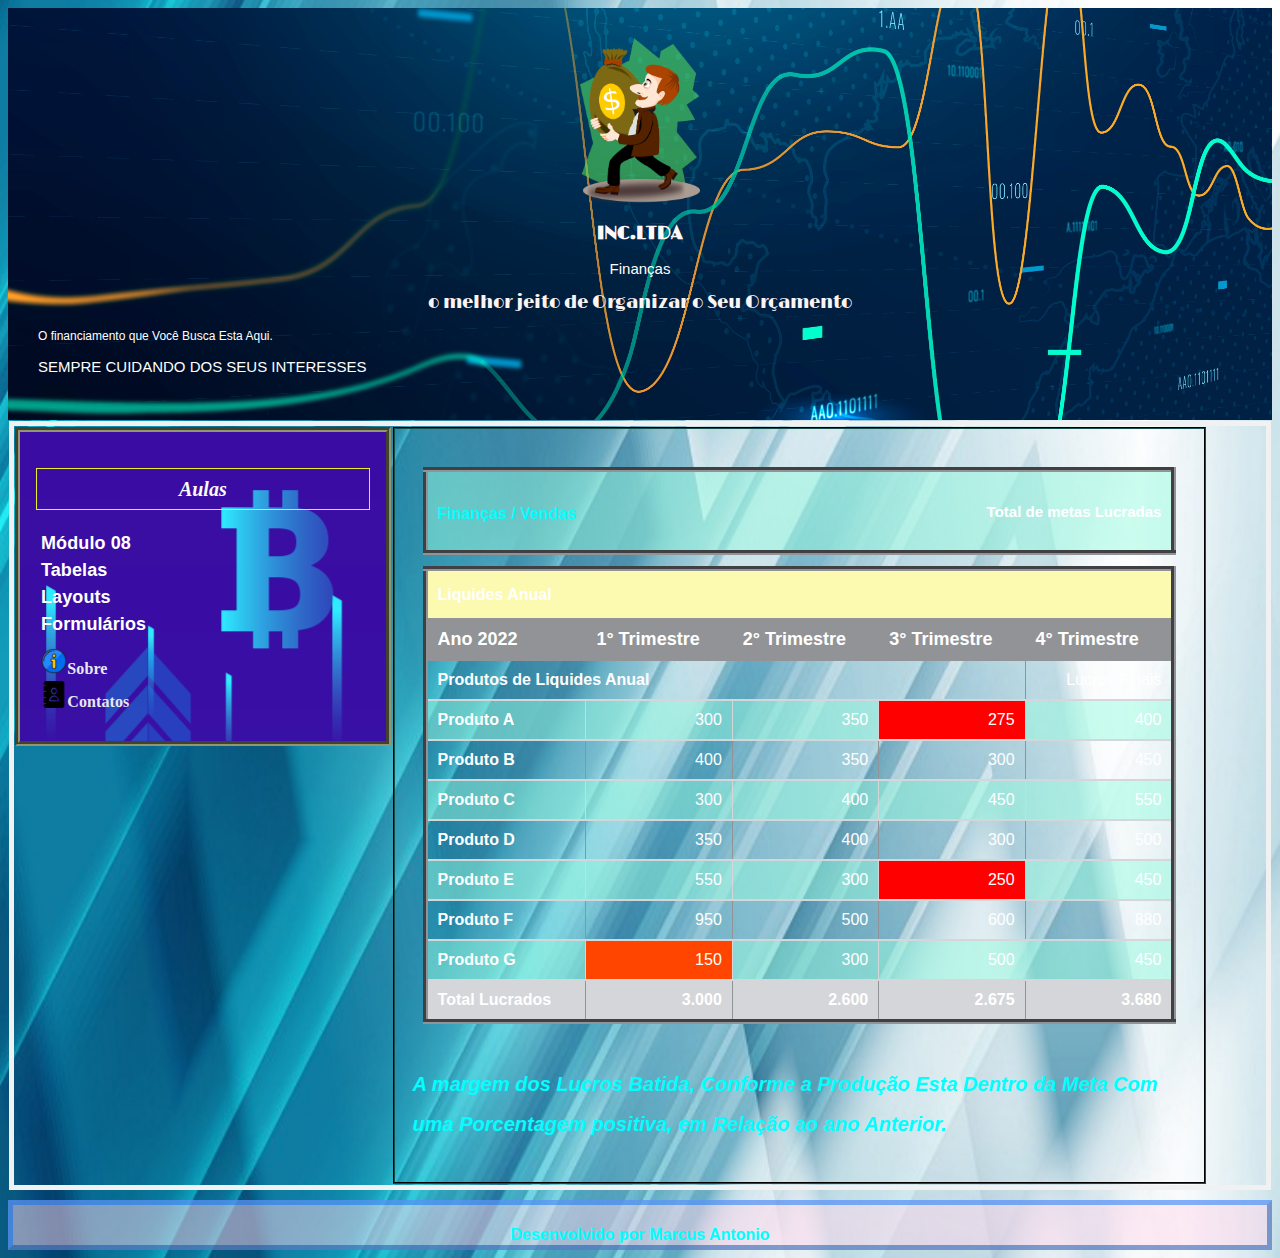
<file: html-css/08A-Marcus-Antonio-exercicio-modulo-08.html>
<!DOCTYPE html>
<html lang="pt-br">
  <head>
    <title>HTML - Marcus Antonio Home</title>
    <meta charset="UTF-8" />
    <meta name="viewport" content="width=device-width, initial-scale=1" />

    <!-- RESET -->
    <link rel="stylesheet" type="text/css" href="./css/reset.css" />

    <!-- GOOGLE FONTS -->
    <link rel="preconnect" href="https://fonts.gstatic.com" />
    <link
      href="https://fonts.googleapis.com/css2?family=Limelight&display=swap"
      rel="stylesheet"
    />

    <!-- Estilos Personalizados -->
    <link rel="stylesheet" type="text/css" href="./css/layout.css" />
    <link rel="stylesheet" type="text/css" href="./css/modulo-08.css" />
  </head>
  <body>
    <header>
      <img
        width="10%"
        align="center"
        src="./images/header-center.png"
        alt="center"
      />
      <h2 align="center">INC.LTDA</h2>
      <b><p align="center">Finanças</p></b>
      <div>
        <h2 align="center">o melhor jeito de Organizar o Seu Orçamento</h2>
      </div>
      <h5 align="left">O financiamento que Você Busca Esta Aqui.</h5>
      <p align="left">Sempre Cuidando Dos Seus Interesses</p>
    </header>

    <section>
      <nav>
        <h3>Aulas</h3>
        <ul class="navegacao">
          <li id="primeiro-link">
            <a href="Marcus-Antonio-exercicio-modulo-08.html">Módulo 08</a>
          </li>
          <li><a href="04-tabelas.html">Tabelas</a></li>
          <li><a href="05-layouts.html">Layouts</a></li>
          <li><a href="06-formularios.html">Formulários</a></li>
        </ul>
        <ul>
          <li>
            <a href="#sobre">
              <img width="8%" src="./images/sobre.png" alt="sobre" />Sobre</a
            >
          </li>
          <li>
            <a href="#contato"
              ><img
                width="8%"
                src="./images/livro-de-contato.png"
                alt="sobre"
              />Contatos</a
            >
          </li>
        </ul>
      </nav>

      <article>
        <div class="table-container">
          <table>
            <td><h3>Finanças / Vendas</h3></td>
            <td><h4>Total de metas Lucradas</h4></td>
          </table>

          <br />
          <table border="2" width="600">
            <thead>
              <tr height="50">
                <td colspan="5" bgcolor="fbbfaab">Liquides Anual</td>
              </tr>
              <tr>
                <th>Ano 2022</th>
                <th>1° Trimestre</th>
                <th>2° Trimestre</th>
                <th>3° Trimestre</th>
                <th>4° Trimestre</th>
              </tr>
              <tr>
                <td colspan="4">Produtos de Liquides Anual</td>
                <td>Lucros Finais</td>
              </tr>
            </thead>
            <tbody>
              <tr>
                <td>Produto A</td>
                <td>300</td>
                <td>350</td>
                <td bgcolor="red">275</td>
                <td>400</td>
              </tr>
              <tr>
                <td>Produto B</td>
                <td>400</td>
                <td>350</td>
                <td>300</td>
                <td>450</td>
              </tr>
              <tr>
                <td>Produto C</td>
                <td>300</td>
                <td>400</td>
                <td>450</td>
                <td>550</td>
              </tr>
              <tr>
                <td>Produto D</td>
                <td>350</td>
                <td>400</td>
                <td>300</td>
                <td>500</td>
              </tr>
              <tr>
                <td>Produto E</td>
                <td>550</td>
                <td>300</td>
                <td bgcolor="red">250</td>
                <td>450</td>
              </tr>
              <tr>
                <td>Produto F</td>
                <td>950</td>
                <td>500</td>
                <td>600</td>
                <td>880</td>
              </tr>
              <tr>
                <td>Produto G</td>
                <td bgcolor="#FF4500">150</td>
                <td>300</td>
                <td>500</td>
                <td>450</td>
              </tr>
            </tbody>
            <tfoot>
              <tr>
                <td>Total Lucrados</td>
                <td>3.000</td>
                <td>2.600</td>
                <td>2.675</td>
                <td>3.680</td>
              </tr>
            </tfoot>
          </table>
        </div>
        <h3>
          <strong
            >A margem dos Lucros Batida, Conforme a Produção Esta Dentro da Meta
            Com uma Porcentagem positiva, em Relação ao ano Anterior.</strong
          >
        </h3>
      </article>
    </section>

    <footer>
      <p><strong>Desenvolvido por Marcus Antonio</strong></p>
    </footer>
  </body>
</html>
</file>
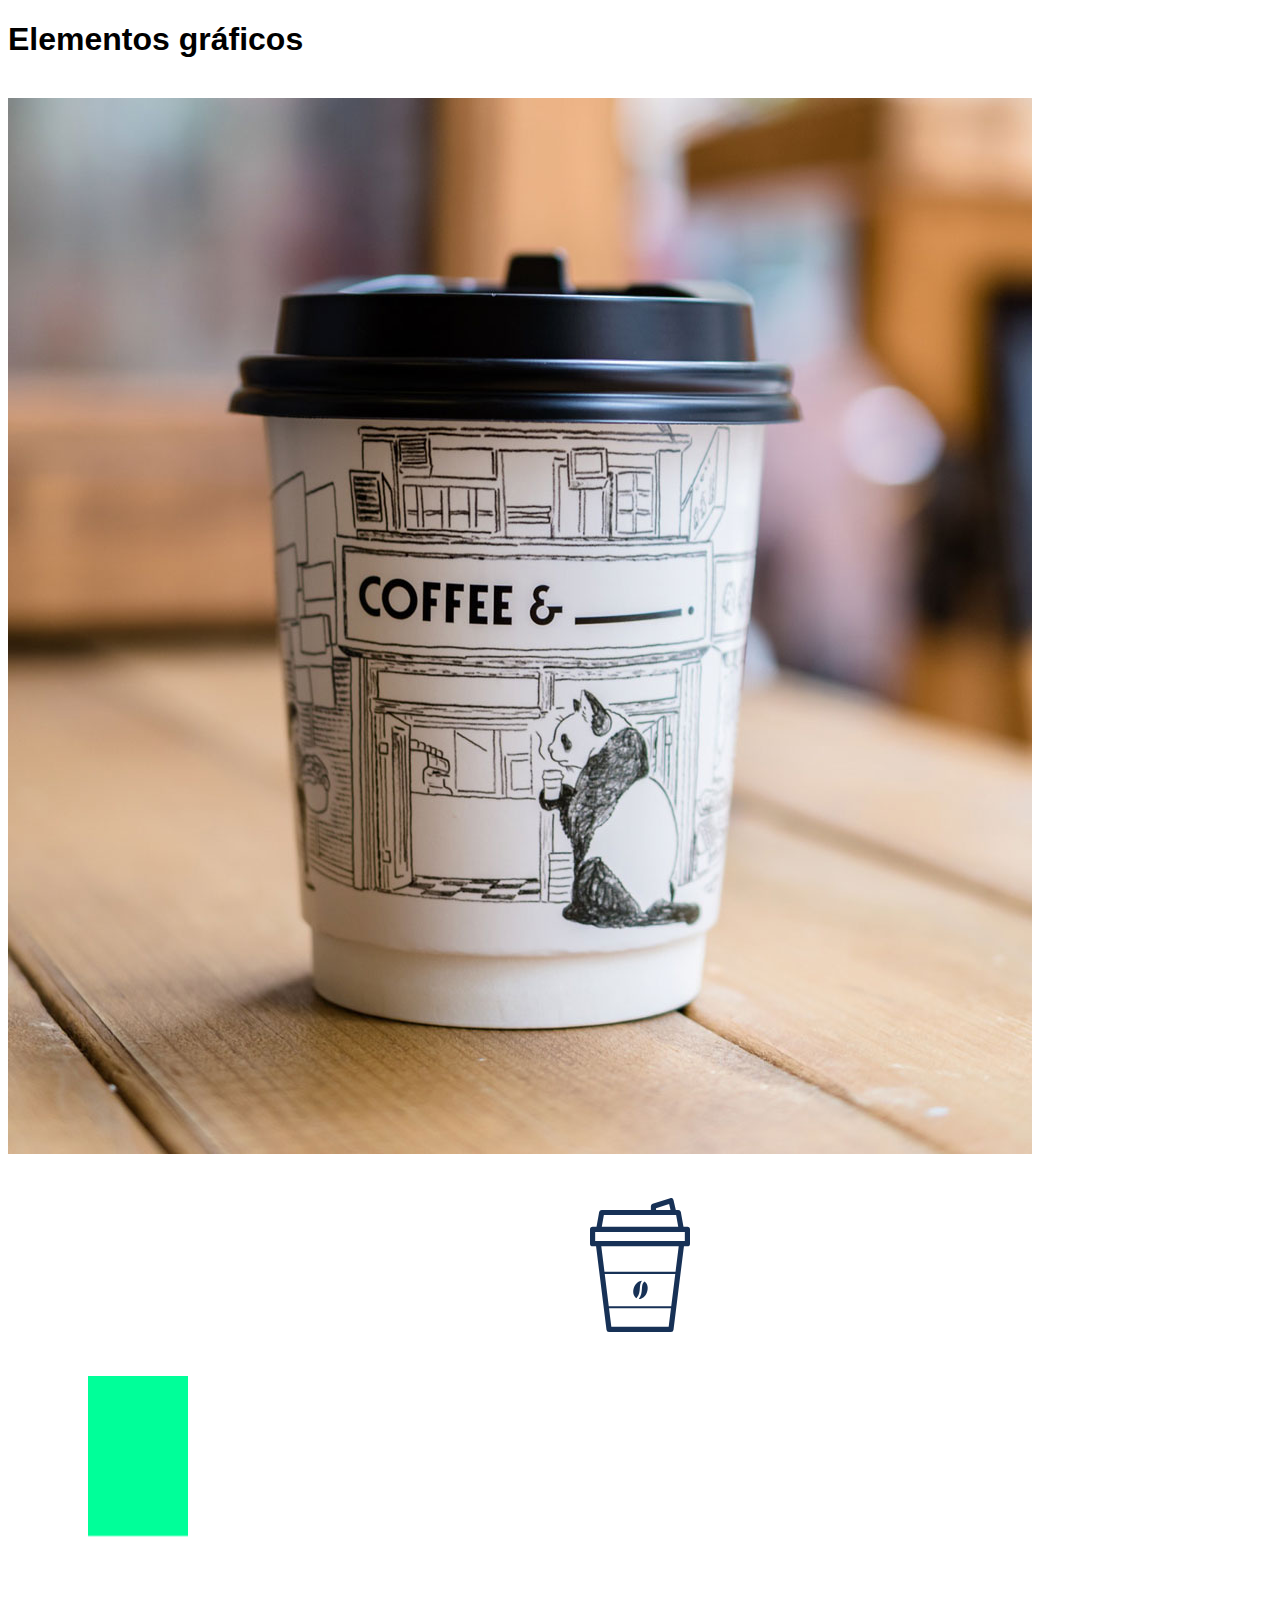
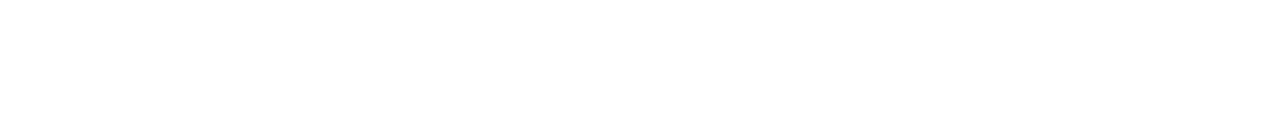
<file: html-css/09-elementos-graficos.html>
<!DOCTYPE html>
<html lang="en">
<head>
    <meta charset="UTF-8">
    <meta http-equiv="X-UA-Compatible" content="IE=edge">
    <meta name="viewport" content="width=device-width, initial-scale=1.0">
    <link rel="stylesheet" type="text/css" href="./css/graficos.css">
    <title>Document</title>
</head>
<body>


    <h1>Elementos gráficos</h1>

    <div id="grafico-01">
        <img src="./images/coffee-square.jpg" alt="café">
    </div>

    <div id="grafico-02">
        
    </div>

    <div id="imagem-vetorial">
        <img src="./images/coffee.svg" alt="café ">
    </div>

    <div>
         <canvas id="canvas"></canvas>
    </div>
  
    <script>
        var canvas = document.getElementById("canvas");
        var ctx = canvas.getContext("2d");
        ctx.fillStyle = "#00FF99";
        ctx.fillRect(80, 0, 100, 80);
    </script>


</body>
</html>
</file>
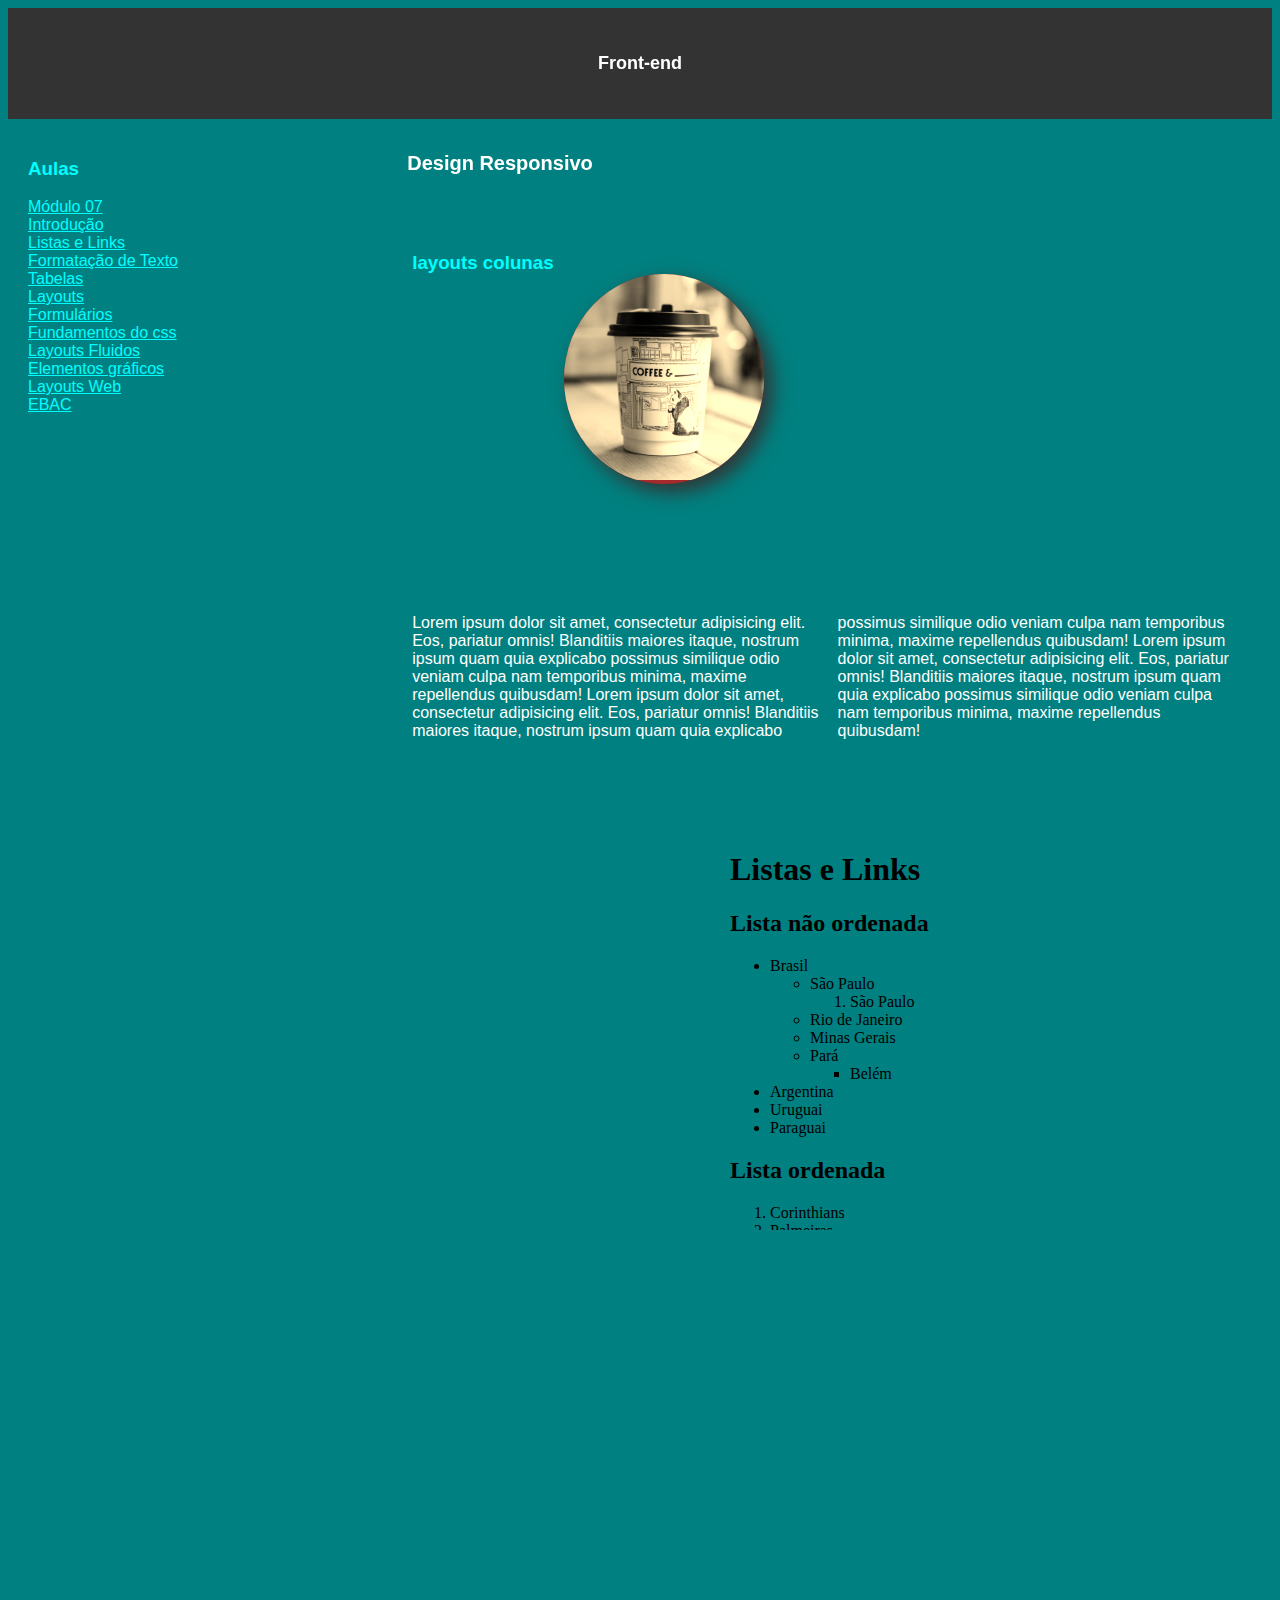
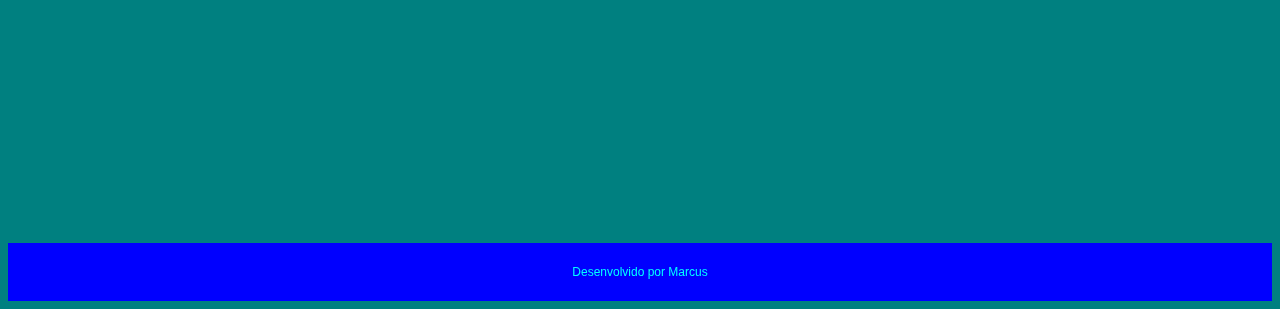
<file: html-css/10-layouts-web.html>
<!DOCTYPE html>
<html lang="pt-br">
  <head>
    <title>HTML - Marcus Home</title>
    <meta charset="UTF-8" />
    <meta name="viewport" content="width=device-width, initial-scale=1" />

    <!--GOOGLE FONTES-->
    <link rel="preconnect" href="https://fonts.gstatic.com" />
    <link
      href="https://fonts.googleapis.com/css2?family=Limelight&display=swap"
      rel="stylesheet"
    />

    <!-- Estilos Personalizados -->
    <link rel="stylesheet" type="text/css" href="./css/reset.css" />
    <link rel="stylesheet" type="text/css" href="./css/layout.css" />
    <link rel="stylesheet" type="text/css" href="./css/graficos.css" />
  </head>
  <body>
    <header>
      <h2>Front-end</h2>
    </header>

    <section>
      <nav>
        <h3>Aulas</h3>
        <ul class="navegacao">
          <li><a href="modulo-07.html">Módulo 07</a></li>
          <li id="primeiro-link">
            <a href="01-introducao.html">Introdução</a>
          </li>
          <li><a href="02-listas-e-links.html">Listas e Links</a></li>
          <li><a href="03-formatacao-de-texto.html">Formatação de Texto</a></li>
          <li><a href="04-tabelas.html">Tabelas</a></li>
          <li><a href="05-layouts.html">Layouts</a></li>
          <li><a href="06-formularios.html">Formulários</a></li>
          <li><a href="07-fundamentos-css.html">Fundamentos do css</a></li>
          <li><a href="08-layouts-fluidos.html">Layouts Fluidos</a></li>
          <li><a href="09-elementos-graficos.html" target="meu_iframe">Elementos gráficos</a></li>
          <li><a href="10-layouts-web.html">Layouts Web</a></li>
          <li><a href="https://ebaconline.com.br/" target="_blank">EBAC</a></li>
        </ul>
      </nav>

      <article>

        <h1>Design Responsivo</h1>

        <div class="coluna">
          
          <h3>layouts colunas</h3>
        </div>
         
        </div>
        <div class="coluna"> 
            <div id="gráfico-01">
                    <img class="filtro" src="./images/coffee-square.jpg" alt="café" />
            </div>
        </div>
        <div class="coluna coluna-3"> 
                
                    Lorem ipsum dolor sit amet, consectetur adipisicing elit. Eos,
                    pariatur omnis! Blanditiis maiores itaque, nostrum ipsum quam quia
                    explicabo possimus similique odio veniam culpa nam temporibus
                    minima, maxime repellendus quibusdam!
                    Lorem ipsum dolor sit amet, consectetur adipisicing elit. Eos,
                    pariatur omnis! Blanditiis maiores itaque, nostrum ipsum quam quia
                    explicabo possimus similique odio veniam culpa nam temporibus
                    minima, maxime repellendus quibusdam!
                    Lorem ipsum dolor sit amet, consectetur adipisicing elit. Eos,
                    pariatur omnis! Blanditiis maiores itaque, nostrum ipsum quam quia
                    explicabo possimus similique odio veniam culpa nam temporibus
                    minima, maxime repellendus quibusdam!
         
        </div>

        <div class="coluna">

          <!-- cria uma moldura para carregar uma pagina dentro de outra -->
          <iframe width="560%" height="315px" src="https://www.youtube.com/embed/7A-JjiIwJ3k" title="YouTube video player" frameborder="0" allow="accelerometer; autoplay; clipboard-write; encrypted-media; gyroscope; picture-in-picture; web-share" allowfullscreen></iframe>
         

        </div>

        <div class="coluna">

          <iframe src="02-listas-e-links.html" width="100%" height="400px" name="meu_iframe"></iframe>
          
        </div>

        <div class="coluna coluna-100w">

          <iframe src="https://www.google.com/maps/embed?pb=!1m18!1m12!1m3!1d244583.69618604955!2d-49.30426735!3d-16.695875899999997!2m3!1f0!2f0!3f0!3m2!1i1024!2i768!4f13.1!3m3!1m2!1s0x935ef6bd58d80867%3A0xef692bad20d2678e!2zR29pw6JuaWEsIEdP!5e0!3m2!1spt-BR!2sbr!4v1673189716798!5m2!1spt-BR!2sbr" width="600" height="450" style="border:0;" allowfullscreen="" loading="lazy" referrerpolicy="no-referrer-when-downgrade"></iframe>

        </div>

      </article>
    </section>

    <footer>
      <p>Desenvolvido por Marcus</p>
    </footer>
  </body>
</html>
</file>
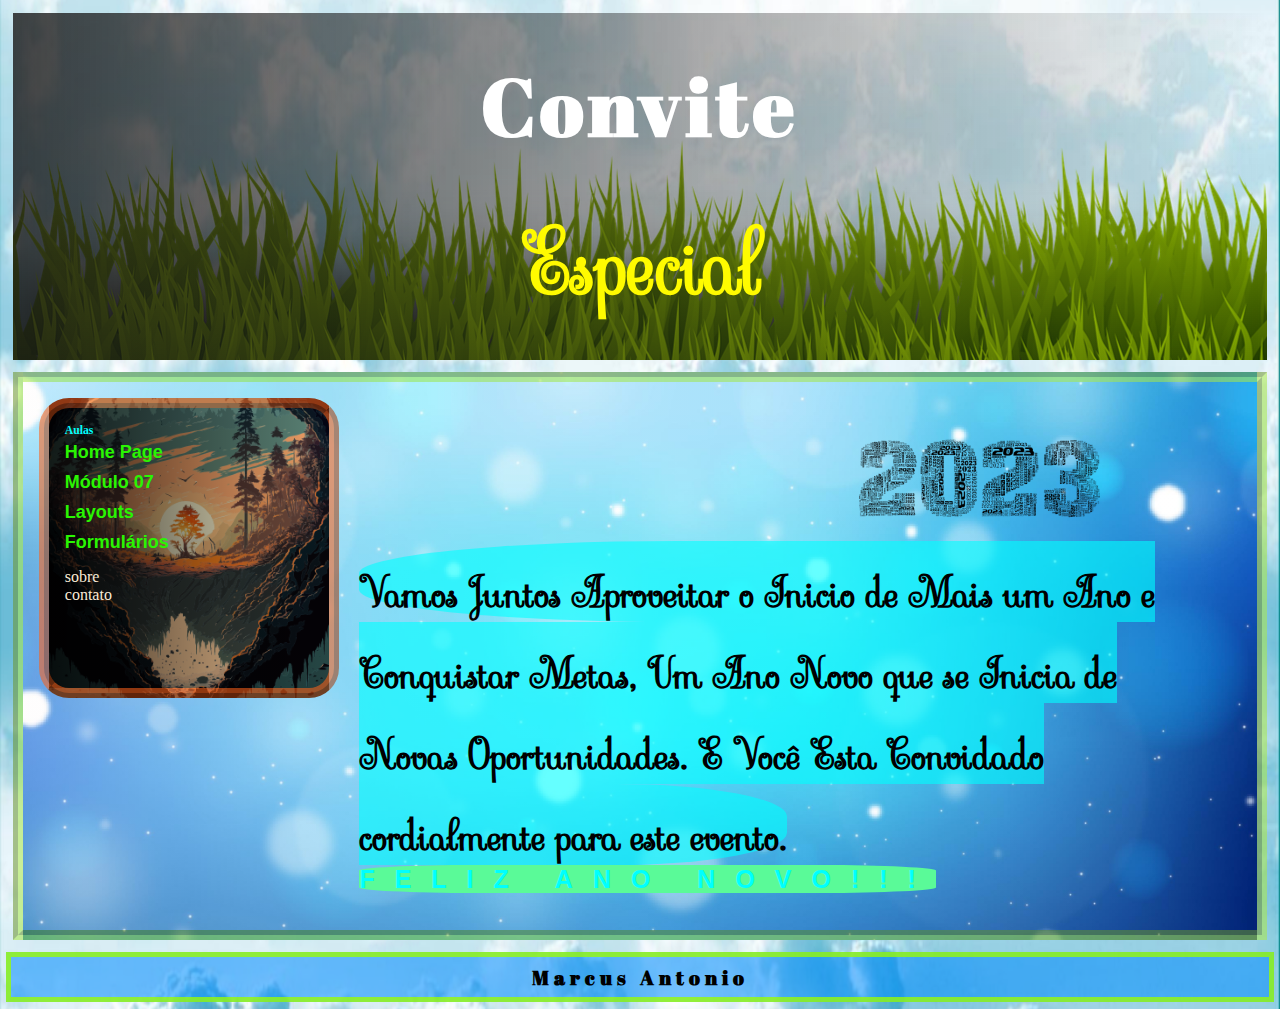
<file: html-css/convite-primeira-page.html>
<!DOCTYPE html>
<html lang="pt-br">
    <head>
    <title>HTML - Marcus Antonio Home</title>
    <meta charset="UTF-8" />
    <meta name="viewport" content="width=device-width, initial-scale=1" />

    <!-- RESET -->
    <link rel="stylesheet" type="text/css" href="./css/reset.css" />

    
    <!-- GOOGLE FONTS -->

    <link rel="preconnect" href="https://fonts.gstatic.com" />
    <link
      href="https://fonts.googleapis.com/css2?family=Limelight&display=swap"
      rel="stylesheet"/>

    <link rel="preconnect" href="https://fonts.googleapis.com">
    <link rel="preconnect" href="https://fonts.gstatic.com" crossorigin>
    <link href="https://fonts.googleapis.com/css2?family=Abril+Fatface&display=swap" rel="stylesheet">

    <link rel="preconnect" href="https://fonts.googleapis.com">
    <link rel="preconnect" href="https://fonts.gstatic.com" crossorigin>
    <link href="https://fonts.googleapis.com/css2?family=Sevillana&display=swap" rel="stylesheet">

    <!-- Estilos Personalizados -->
    <link rel="stylesheet" type="text/css" href="./css/layout.css" />
     <link rel="stylesheet" type="text/css" href="./css/Convite.css" />
    </head>
    <body>
      <!--cabeçalho-->
        <header> 
             <h1>Convite</h1>
              <small><A>Especial</A></small>
            </header>
             <!--sessão-->
            <section>
                <!--navegação-->
               <nav>
                <h3>Aulas</h3>
                          <ul class="navegacao">
                            <li id="primeiro-link"></id><a href="homepage.html">Home Page</a></li>
                               <li><a href="Marcus-Antonio-exercicio-modulo-08.html">Módulo 07</a></li>
                               <li><a href="05-layouts.html">Layouts</a></li>
                               <li><a href="06-formularios.html">Formulários</a></li><br>
                           </ul>
                           <ul>
                                <a href="#sobre">sobre</a><br>
                                <a href="#contato">contato</a>
                           </ul>
              </nav>

              <article>
                  <img width="30%" src="./images/section-conv.png" alt="2023"/>
                <div>
                  <a>Vamos Juntos Aproveitar o Inicio de Mais um Ano e Conquistar Metas, Um Ano Novo que se Inicia de Novas Oportunidades.
                    E Você Esta Convidado cordialmente para este evento.
                  </a>
                </div> 

                <a>FELIZ ANO NOVO!!!</a>

              </article>

                </section>
                  <footer>
                    <h1>Marcus Antonio</h1>
                  </footer>

        </body>
    </html>
</file>
<file: Protocloud-Pessoal/css/stylepronto.css>
html {
font-size: 62.5%; 
margin: 0 auto;
}

body {
background-color: #ccc8c8c9;
font-family: Arial, Helvetica, sans-serif;
padding: 10px;
}

.main-container {
max-width: 1080px;
margin: 0 auto;
padding: 20px;
}

header {
  background: linear-gradient( to left, rgb(167, 165, 165), rgb(255, 255, 255));
  border-bottom: 2px  solid;
  display: flex;
  flex-direction: row;
  justify-content: space-between; 
}

img {
  width: 60%;
}

#title {
  font-family: 'Poppins', sans-serif;
  font-family: 'Rubik', sans-serif;
  padding: 20px;
  flex-direction: row;
  line-height: 10px;
  font-size: 25px;
  font-weight: bold;
  align-items: center;
}

  .seo-img {
    display: flex;
    justify-content: center;
  
  }

h1 {
  font-weight: bold;
  font-size: 3.5rem;
  margin-bottom: 25px;
  font-family: 'Poppins', sans-serif;
  font-family: 'Rubik', sans-serif;
  text-align: center;
  
}

span {
  border-left: 5px solid #b481df85 ;
  color: rgb(132, 14, 381);  
  display: inline;
  line-height: 100%;
}

h2 {
    position: unset;
    font-size: 2.4rem;
    color: #365875;
    line-height: 10px;
    margin-top: 15%;
}

h3 {
  font-size: 1.8rem;
  color: #254159;
}

h4{
  font-size: 1.6rem;
  color: #254159;
}

p {
  font-family: 'Lato', sans-serif;
  font-family: 'Work Sans', sans-serif;
  position: unset;
}

section { 
  background-color: #ffffff;
  font-size: 1.5rem;
  font-family: 'Lato', sans-serif;
  margin-top: 20px;
  padding: 10px;
  border: 1px solid #343636;
}

section nav {
  background-color: #7d848577;
  box-sizing: content-box;
  border: 1px solid rgb(255, 255, 255);
  font-weight: bold;
  font-family: 'Verdana', 'Geneva', 'Tahoma', sans-serif;
  border: 1px groove #000000;
}

section nav a {
  text-decoration: none;
  color: #000000;
}

a:hover{
  color: rgb(132, 14, 281); 
  transition: 0.3s all;

}

#inscreva-se-btn {
  border: 3px solid #797a7a57 ;
  padding: 10px;
  border-radius: 15px;
  display: block;
}

#inscreva-se-btn:hover {
  background-color: darkcyan;
  color: #ffffff;
}
   
li {
  display: inline-block; 
  justify-content: space-between; 
  margin: 20px;
  align-items: center;
}

section article {
width: 100%;
margin: 25px;
}

article > p {
  text-align:center;

}

.text {
  width: 80%;
  margin: 0 auto;
}

  .formulario {

    display: inline-block; 
    width: 100%;
    border: 1px solid black;
    background-color: rgb(255, 255, 255);
    display: flex;
    flex-direction: row;
    justify-content: center; 
  
  }


#tenho-interesse {
  height: 10%;
  background-color: rgba(165, 190, 190, 0.719) !important;
  margin: 10px;
  display: block;
  padding: 2%;
}

footer {
  margin-top: 25px;
  display: block;
  justify-content: center;
  align-items: center;
  background-color: rgba(1, 110, 110, 0.637); 
  font-size: 25px;
  color: #070606;
}

footer p {
  margin: 0;
  padding: 20px;
  font-family: sans-serif;
}

@media (min-width: 420px) and (max-width: 900px) {
  article,  header  {
    width: 100%;
    height: 100%;
    display: unset;
  }

  ul{
    margin: 0;
    padding: 0;
  }
  
  li {
    display: block; 
    justify-content: space-between; 
    margin: 20px;
    text-align: center;
  }

  .main-container {
    padding-left: 1%;
    padding-right: 1%;
  }


  span {
    font-size: 2.4rem;
    line-height: 100%;
  }

  section nav {
    background-color: rgba(104, 139, 139, 0.445);
    border-radius: 15%;   
    width: 100%;   
  }

  img {
    width: 60%;
    margin: 0 auto;
  }
}
</file>
<file: html-css/css/layouts-fluidos.css>
* {
  margin: 0;
  padding: 0;
}

html {
  font-family: Arial, Helvetica, sans-serif;
}

body {
  height: 100%;
  background-color: #efefef;
}

h1,
h2,
p {
  margin-bottom: 20px;
}

div {
  padding: 20px 0;
  margin: 0;
}

.width-100 {
  width: 100%;
  width: 100vw; /* viewport width */
  background-color: aqua;

  padding: 20px 0;
  height: 400px;
}

article {
  background-color: ivory;
  width: 70%;
  height: 10%;
}

.fixed-width {
  background-color: lawngreen;
  width: 200px;
  margin: 40px auto;
  text-align: center;
}

.background {
  background-color: lightcoral;
  background-image: url(../images/pattern.png);
  background-repeat: repeat-y; /* vertical */
  background-repeat: repeat-x; /* horizontal */
  width: 100%;
  height: 50vh;
}

div img {
  width: 100%;
}
</file>
<file: html-css/css/layouts-full.css>
* {
  box-sizing: border-box;
  margin: 0;
  padding: 0;
}

html {
  font-size: 62.5%; /* equivalente a 10px */
  font-family: Arial, Helvetica, sans-serif;
}

body {
  background-image: url("../images/body-lay.jpg");
  background-repeat: no-repeat;
  background-size: cover;
  background-position: center;
}

header {
  text-align: center;
  font-size: 30px;
  color: white;
  background-image: url("../images/header-lay.jpg");
  background-repeat: no-repeat;
  background-size: cover;
  border-bottom: #8a07e29d solid 5px;
}

nav {
  width: 30%;
  margin-top: 10px;
  background: #ccc;
  padding: 20px;
  background-color: rgba(151, 35, 245, 0.24);
  border: #8a07e29d solid 10px;
  background-image: url("../images/nav-lay.jpg");
  background-repeat: no-repeat;
  background-size: cover;
  background-position: center;
}

ul {
  list-style-type: none;
  padding: 1.6rem;
  color: #f1f1f1;
  font-size: 1.8rem;
}

h3 {
  font-size: 3rem;
  font-style: italic;
  background-color: rgba(150, 104, 245, 0.5);
  border: rgba(65, 105, 225, 0.2) solid;
  font-family: "Anton", sans-serif;
  letter-spacing: 0.5rem;
}

article {
  padding: 8rem;
  width: 95vw;
  margin: 0.5%;
  background-image: url("../images/article-lay.jpg");
  background-repeat: no-repeat;
  background-size: cover;
  background-position: center;
  border: 5px ridge rgb(0, 0, 0);
}

article p {
  color: #000000;
  font-size: 1.4rem;
  font-family: Verdana, Geneva, Tahoma, sans-serif;
  font-style: italic;
  font-weight: bold;
}

nav ul li a {
  color: #00fdfd;
  text-align: left;
  font-size: 1.8rem;
  font-weight: bold;
  text-decoration: none;
  font-family: "Martian Mono", monospace;
}

li a:hover {
  color: rgb(213, 44, 247);
}
.fott {
  background-color: rgba(61, 3, 100, 0.767);
  height: 10%;
  border: 5px groove rgba(254, 252, 255, 0.911);
}

footer {
  color: #ffffff;
  background-color: rgba(150, 104, 245, 0.5);
  text-align: center;
  padding: 1rem;
  margin: 0.5%;
  font-size: 2rem;
  font-family: Arial, Helvetica, sans-serif;
}

@media (max-width: 600px) {
  nav,
  article {
    width: 100%;
    height: auto;
  }
}
</file>
<file: html-css/css/form-style.css>
* {
  box-sizing: border-box;
}

html {
  margin: 0;
  padding: 0;
  font-size: 62.5%; /* equivalente a 10px */
}

body {
  background-color: #ccdbdc;
  max-width: 500%;
  background-image: url("../images/body-form.jpg");
  background-repeat: no-repeat;
  background-size: cover;
  background-position: center center;
}

header {
  background-color: #04bdc7;
  padding: 10px;
  border: 1px solid rgba(106, 245, 136, 0.774);
  text-align: center;
  font-size: 35px;
  color: rgb(254, 254, 255);
  margin-bottom: 5px;
  background-image: url("../images/header-form.jpg");
  background-repeat: no-repeat;
  background-size: cover;
  background-position: center;
}

.navbar {
  position: relative;
}

ul {
  list-style-type: none;
  display: flex;
}

form div {
  margin-bottom: 10px;
  padding: 10px;
  border-bottom: 2px ridge #04f5ade3;
  font-size: 1.6rem;
}

[type="text"],
[type="email"],
textarea {
  width: 100%;
  display: block;
}

label {
  margin-bottom: 1rem;
  font-size: 1.4rem;
  font-family: Arial, Helvetica, sans-serif;
  font-weight: bold;
  color: #82e77d;
}

input {
  padding: 1rem;
  background-color: #87afc2;
}

nav {
  padding: 20px;
  border: 5px solid rgba(106, 245, 136, 0.774);
  font-size: 1.8rem;
  background-color: rgba(20, 8, 192, 0.616);
  width: 30%;
  margin-bottom: 10px;
  float: center;
}

nav ul li a {
  font-family: Arial, Helvetica, sans-serif;
  font-size: 2rem;
  color: #82e77d;
  text-decoration: none;
}

A:hover {
  color: rgb(222, 247, 6);
  background-color: rgba(7, 8, 1, 0.445);
  border-radius: 25%;
}

article {
  background-color: rgba(39, 21, 202, 0.418);
  width: 50%;
  padding: 1.8rem;
  box-sizing: content-box;
  border: 5px rgba(106, 245, 136, 0.774) solid;
  border-radius: 10%;
}

article h1 + p {
  color: rgb(31, 250, 129);
  font-size: 1.8rem;
  width: 10em;
}
h1 {
  color: #141414f5;
  font-size: 1.8rem;
  background-color: rgba(80, 255, 118, 0.699);
  text-align: center;
  font-size: 2.2rem;
  border-radius: 40%;
  font-family: "Gill Sans", "Gill Sans MT", Calibri, "Trebuchet MS", sans-serif;
}

footer p {
  color: #ffffff;
  background-color: rgba(106, 245, 136, 0.774);
  text-align: center;
  padding: 1rem;
  font-style: bold;
  font-size: 1.8rem;
  margin: 1;
  border: 0.5rem;
  font-family: Arial, Helvetica, sans-serif;
}
</file>
<file: html-css/css/layout.css>
/* 

	Arquivo CSS geral com estilos dos elementos de todas páginas 

*/

* {
  box-sizing: border-box;
}

html {
  margin: 0;
  padding: 0;
  font-size: 62.5%; /* equivalente a 10px */
}

img {
  max-width: 100%;
  height: auto;
}

body {
  background-color: white;
}

h1 {
  font-size: 2rem;
}

h2 {
  font-size: 1.8rem;
}

form {
  background: #eee;
  padding: 10px;
}

form div {
  background: #fff;
  border-bottom: 1px solid #33f;
  margin: 1rem;
  padding: 2rem;
}

label {
  margin-bottom: 1rem;
  font-size: 1.4rem;
  font-family: sans-serif;
  font-weight: bold;
  color: #66f;
}

input {
  padding: 1rem;
}

[type="text"],
[type="email"],
textarea,
label {
  display: block;
  width: 100%;
}

header {
  background-color: #333;
  padding: 30px;
  text-align: center;
  font-size: 35px;
  color: white;
}

nav {
  /*background-color: crimson;*/
  float: left; /* muda a regra de quebra de linha*/
  width: 30%;
  padding: 20px;
}

nav ul {
  list-style-type: none;
  padding: 0;
}

article {
  /*background-color: #66f;*/
  float: left;
  padding: 20px;
  width: 70%;
}

section::after {
  content: "";
  display: table;
  clear: both;
}

footer {
  background-color: #eee;
  padding: 10px;
  text-align: center;
  color: white;
}

.coluna {
  display: block;
  width: 33, 3%;
  float: left;
  padding: 5px;
  /*background-color: aqua;
  border: 2px solid #545;*/
}

.coluna-3 {
  columns: 100px 2;
  width: 100%;
}

.coluna-100w {
  width: 100%;
}

iframe {
  width: 100%;
}

/*Mobile First */

@media (min-width: 769px) {
  body {
    background-color: teal;
    color: #fff;
  }

  p,
  h3,
  li,
  a {
    color: aqua;
  }
}

/* Tablet */
@media (max-width: 768px) {
  nav {
    width: 30vw;
  }

  article {
    width: 70vw;
  }

  .coluna {
    width: 50vw;
    min-width: unset;
  }
}
/* Smartphone */
@media (max-width: 425px) {
  nav,
  article,
  .coluna {
    width: 100%;
    min-width: 320px;
  }
}
</file>
<file: html-css/css/modulo-07.css>
/* Importando CSS de Tabelas */
@import url("tabelas.css");

/* 

	Herança

	1. Sobreposição / Sobrescreve
	2. Aplica a último estilo definido
	3. Prioriza estilo específicas (com seletores mais próximos)
	4. Se aplica a todas as propriedades

 */
* html {
  font-family: sans-serif;
}

p {
  color: #454545;
}

header p {
  color: #fff;
  font-size: 1.5rem;
}

/* 

	Combinadores 
	
	(espaço) seletor descendente 
	(>) combinador de seletores filhos
	(+) combinador de elementos irmãos adjacentes / que vem logo na sequencia
	(~) combinador de elementos irmãos geral / após elemento de referência

	
*/

header h2 {
  font-weight: 100;
  color: rgb(252, 243, 243);
}

header > h2 {
  font-weight: 600;
  color: rgb(255, 250, 250);
  text-align: top;
  border: 2rem;
}

h2 + p {
  background: rgb(0, 255, 255);
  color: #333;
  padding: 0.5%;
}

h2 ~ h5 {
  font-size: 1.2rem;
}

div ~ p {
  text-transform: uppercase;
}

/* Pseudo-classes */

a {
  color: #aaabb1;
  text-decoration: none; /* o padrão é underline */
  font-size: 1.5rem;
  display: block;
  width: 100%;
  height: auto;
}

a:visited {
  color: rgb(230, 7, 7);
}

a:active {
  color: rgb(134, 160, 151);
}

a:hover {
  color: rgb(4, 116, 168);
  background: rgb(4, 89, 92);
}

h2:hover {
  color: rgb(13, 215, 230);
}

/* 
	Tipografia
*/

html {
  font-family: sans-serif;
}

h1,
h2,
h3 {
  font-weight: 400;
  font-family: "Limelight", cursive;
}

p {
  font-weight: normal;
  font-size: 1.4rem;
}

ul {
  padding-left: 0.5rem;
  margin-left: 0.5rem;
}

li {
  letter-spacing: 0.01rem;
  font-family: sans-serif;
  line-height: 1.5;
  font-size: 10rem;
}

h3 {
  /* declaração resumida / completa */
  font: italic bold 1.2rem/2 sans-serif;
  font-size: 2rem;
  padding: -10rem;
}

/* 

	Cores

*/

body {
  background: url("../images/6166980_17545.jpg") center top repeat #4d5355;
}

section {
  background: rgba(219, 225, 258, 0.5);
}

p {
  color: blue;
}

header,
footer {
  background-color: #696970;
  background-image: url("../images/abstract-luxury-plain-blur-grey-black-gradient-used-as-background-studio-wall-display-your-p.jpg");
}

footer p {
  color: white;
}

.navegacao {
  background-color: rgba(0, 0, 0, 0.5);
  padding: 0.5rem;
}

.navegacao li a {
  color: white;
  font-size: 1.4rem;
}

.navegacao li a:hover {
  background-color: rgba(150, 150, 200, 0.5);
  color: #333333;
}

nav {
  background-image: url("../images/mark0.jpg");
  background-repeat: no-repeat;
  background-size: 600px 300px;
}

nav h3 {
  color: rgb(247, 236, 236);
}
</file>
<file: html-css/css/modulo-08.css>
/* Importando CSS de Tabelas */
@import url("tabelas.css");

html {
  font-family: sans-serif;
  margin: 0;
  padding: 0;
}

h1,
h2,
h3 {
  font-weight: 400;
  font-family: "Limelight", cursive;
}

p {
  font-weight: normal;
  font-size: 1.6rem;
}

ul {
  padding-left: 0.5rem;
  margin-left: 0.5rem;
}

li {
  letter-spacing: 0.01rem;
  font-family: sans-serif;
  line-height: 1.5;
  font-size: 10rem;
}

h3 {
  /* declaração resumida / completa */
  font: italic bold 1.2rem/2 sans-serif;
  font-size: 2rem;
  padding: -10rem;
}

body {
  background: url("../images/body-table.jpg");
  background-repeat: no-repeat;
  background-size: cover;
  background-position: center;
}

header {
  background-image: url("../images/header-table.jpg");
  background-repeat: no-repeat;
  background-size: cover;
  background-position: center;
}

/* Pseudo-classes */

header p {
  color: #fff;
  font-size: 1.5rem;
}

header h2 {
  font-weight: 100;
  color: rgb(252, 243, 243);
}

header > h2 {
  font-weight: 600;
  color: rgb(255, 250, 250);
  text-align: top;
  border: 2rem;
}

h2 + p {
  background: rgb(0, 255, 255);
  color: #333;
  padding: 0.5%;
}

h2 ~ h5 {
  font-size: 1.2rem;
}

div ~ p {
  text-transform: uppercase;
}

section {
  border: 5px solid #f1f1f1;
  margin: 1px;
}

article {
  border: 2px groove #194d4a;
  margin: 1px;
  padding: 1.8rem;
  width: 65%;
  height: 10%;
}

.navegacao li a {
  color: white;
  font-size: 1.8rem;
  font-weight: bold;
  font-family: "Gill Sans", "Gill Sans MT", Calibri, "Trebuchet MS", sans-serif;
}

.navegacao li a:hover {
  background-color: rgba(243, 158, 0, 0.473);
  color: #ebee28;
  border-radius: 30%;
}

nav {
  background-image: url("../images/back-nav.png");
  background-repeat: no-repeat;
  padding: 1.6rem;
  height: 1.6%;
  margin: 1px;
  border: 5px groove #93976e;
}

nav h3 {
  color: rgb(250, 250, 250);
  font-weight: bold;
  border: 1px solid #ebee28;
  text-align: center;
  font-family: Cambria, Cochin, Georgia, Times, "Times New Roman", serif;
}

a {
  color: #e7e8ee;
  text-decoration: none; /* o padrão é underline */
  display: block;
  font-size: 1.6rem;
  font-family: Georgia, "Times New Roman", Times, serif;
  font-weight: bold;
}

a:visited {
  color: rgb(255, 125, 4);
}

a:active {
  color: rgb(134, 160, 151);
}

a:hover {
  color: rgb(247, 242, 1);
  background: rgba(2, 247, 255, 0.603);
}

h2:hover {
  color: rgb(13, 215, 230);
  background-color: #d0e41d4b;
}

footer {
  background-color: rgba(455, 215, 235, 0.5);
  border: 5px outset #006eff7a;
  color: #f1f1f1;
  font-weight: bold;
  padding: 0.5rem;
  height: 5rem;
  margin-top: 10px;
  color: rgb(0, 0, 0);
}
</file>
<file: html-css/css/graficos.css>
html {
  font-family: Arial, Helvetica, sans-serif;
  font-size: 62.5%;
}

body {
  font-size: 1.6em;
}

footer {
  color: beige;
  background-color: blue;
  font-size: 1.2rem;
}

div {
  margin: 40px auto;
}

/* Círculo*/
#gráfico-01 {
  background-color: brown;
  width: 200px;
  height: 200px;
  overflow: hidden;
  border-radius: 50%;
}

#gráfico-01 img {
  width: 100%;
  height: auto;
}

/* Triângulo */
#gráfico-02 {
  background: transparent;
  border-style: solid;
  border-width: 60px 0 60px 120px;
  border-color: transparent transparent transparent blue;
  width: 60px;
}

#imagem-vetorial {
  width: 100px;
}

#canvas {
  height: 300px;
  width: 300px;
}

/*filtros*/
#gráfico-01 {
  filter: drop-shadow(
    8px 8px 10px #333
  ); /*projeta sombras fora dos items ou imagem*/
  max-width: 100%;
  height: auto;
}

.filtro {
  filter: grayscale(100%); /* escala de cinza*/
  filter: blur(5px); /* desfoque utilizando pixel*/
  filter: brightness(50%); /* brilho */
  filter: invert(100%); /* inversão cores */
  filter: opacity(50%); /*mudando transparência da imagem*/
  filter: saturate(200%) sepia(100%); /*contraste / deixar imagem dourada */ /* para combinar filtros separados por espaço */
}

.filtro:hover {
  filter: grayscale(0%);
}
</file>
<file: html-css/css/Convite.css>
* {
  box-sizing: border-box;
  margin: 0;
  padding: 0;
}

html {
  font-family: serif;
  font-size: 62.5%; /* equivalente a 10px */
}

body {
  background-image: url("../images/body-conv.png");
  background-repeat: no-repeat;
  background-size: cover;
  background-position: center;
}

header {
  background: linear-gradient(to right, rgba(24, 23, 23, 0.8), rgb(0 0 0 / 0)),
    url("../images/header-conv.png");
  padding: 3%;
  margin: 1%;
}
header h1 {
  letter-spacing: 5px;
  text-align: center;
  font-size: 8rem;
  color: #ffffffff;
  font-family: "Abril Fatface", cursive;
}

header a {
  font-size: 8rem;
  font-weight: bold;
  color: rgb(255, 251, 0);
  font-family: "Sevillana", cursive;
}

section {
  background-color: rgba(0, 60, 255, 0.377);
  margin: 1%;
  padding: 1.6rem;
  border: 10px groove rgba(171, 233, 71, 0.548);
  background: linear-gradient(
      to right,
      rgba(253, 249, 249, 0.281),
      rgb(0 0 0 / 0)
    ),
    url("../images/section-c.jpg");
  background-repeat: no-repeat;
  background-size: cover;
  background-position: center;
}

nav {
  background: linear-gradient(to right, rgb(0 0 0 / 0.8), rgb(0 0 0 / 0)),
    url("../images/nav-conv.png");
  background-repeat: no-repeat;
  background-size: cover;
  background-position: center;
  padding: 1.6rem;
  width: 25%;
  height: 30rem;
  border-radius: 10%;
  border: 10px ridge #fc611a91;
}

nav li a {
  font-size: 1.8rem;
  color: rgb(42, 245, 2);
  font-family: Arial, Helvetica, sans-serif;
  font-weight: bold;
  text-decoration: none;
  line-height: 3rem;
}

li a:hover {
  color: aqua;
  background-color: rgb(64, 157, 240);
  border-radius: 15px;
}

ul a {
  font-size: 1.6rem;
  text-decoration: none;
  color: antiquewhite;
}

ul a:hover {
  font-size: 2.5rem;
  font-family: "Segoe UI", Tahoma, Geneva, Verdana, sans-serif;
}

div a {
  font-size: 4rem;
  color: rgb(0, 0, 0);
  background-color: rgba(0, 255, 255, 0.603);
  border-radius: 40%;
  font-family: "Sevillana", cursive;
  font-weight: bold;
}

div ~ a {
  font-size: 2.5rem;
  border-radius: 20%;
  background-color: rgb(90, 250, 152);
  font-family: "Franklin Gothic Medium", "Arial Narrow", Arial, sans-serif;
  font-weight: bold;
  letter-spacing: 20px;
}

article img {
  margin-left: 50rem;
}

footer {
  font-family: "Abril Fatface", cursive;
  letter-spacing: 5px;
  background-color: rgba(0, 140, 255, 0.548);
  text-align: center;
  color: black;
  padding: 0.5%;
  margin: 0.5%;
  border: 5px solid rgba(155, 252, 0, 0.774);
}
</file>
